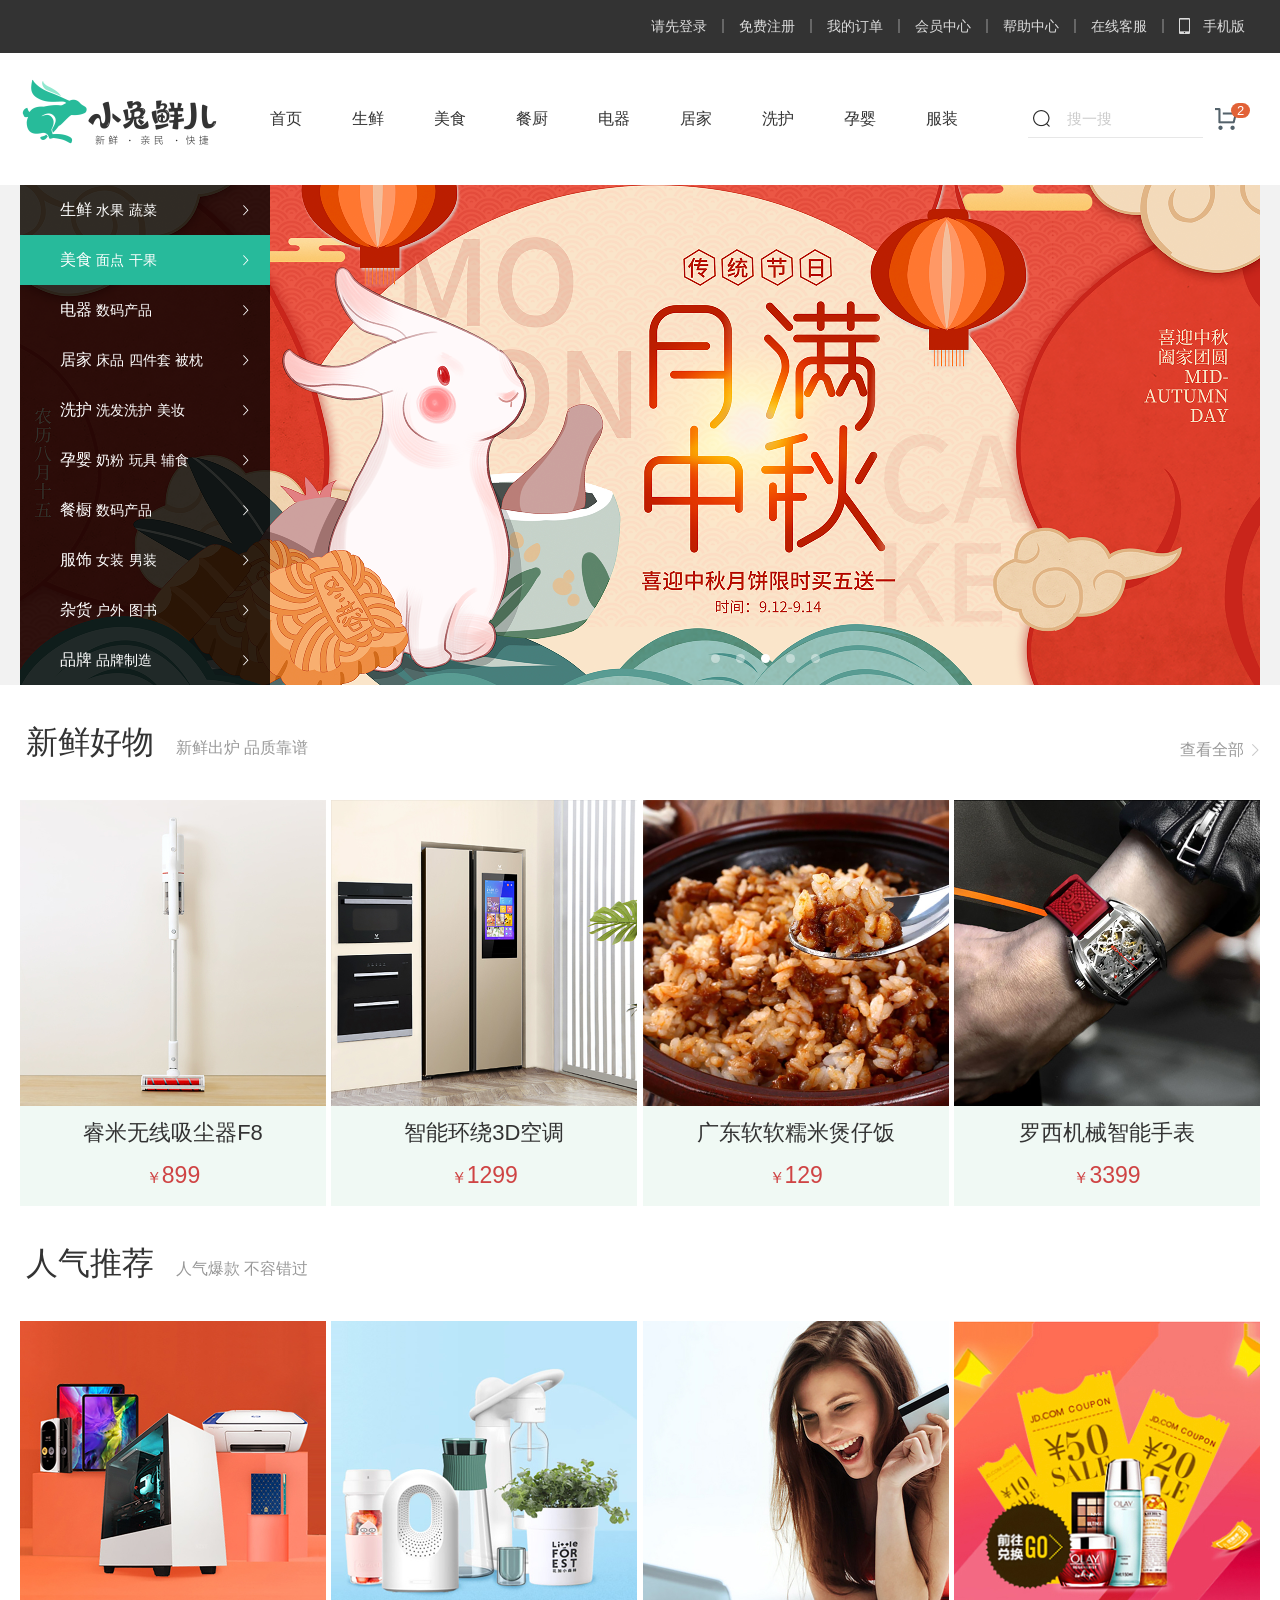
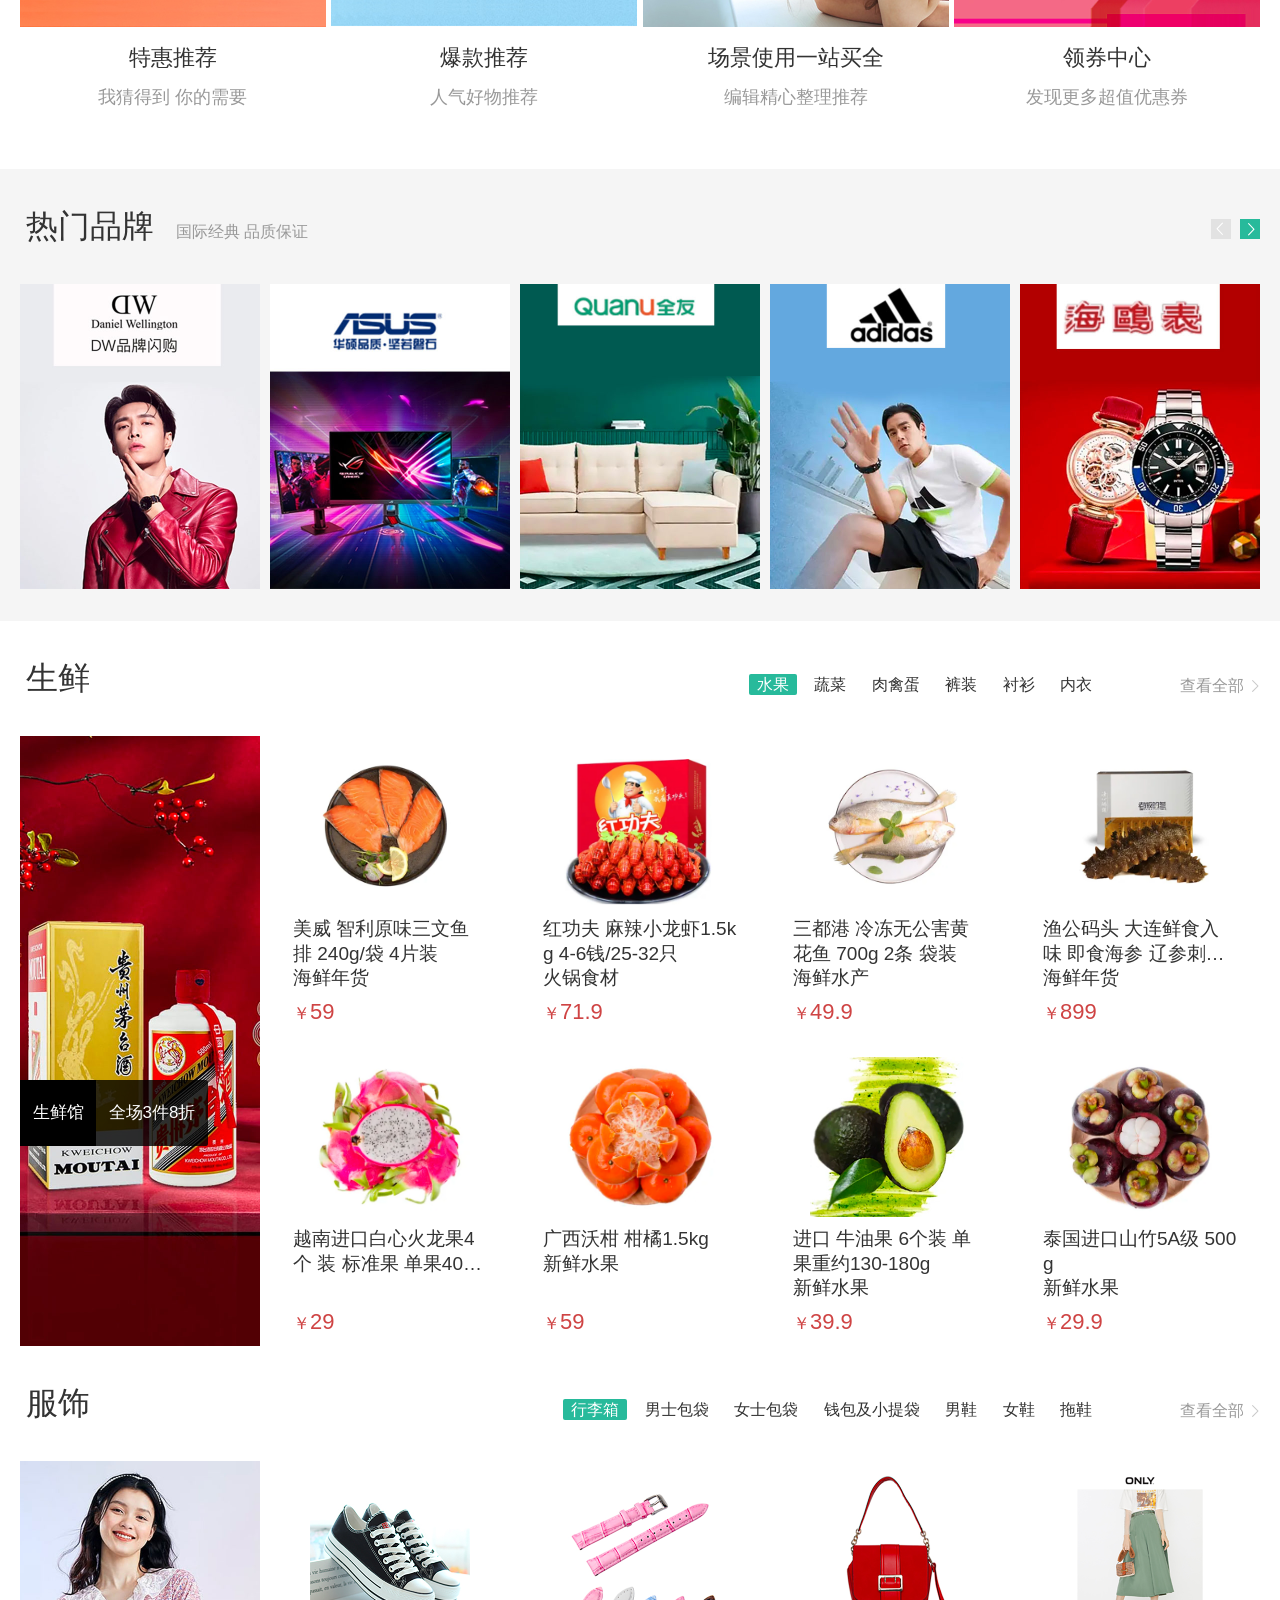
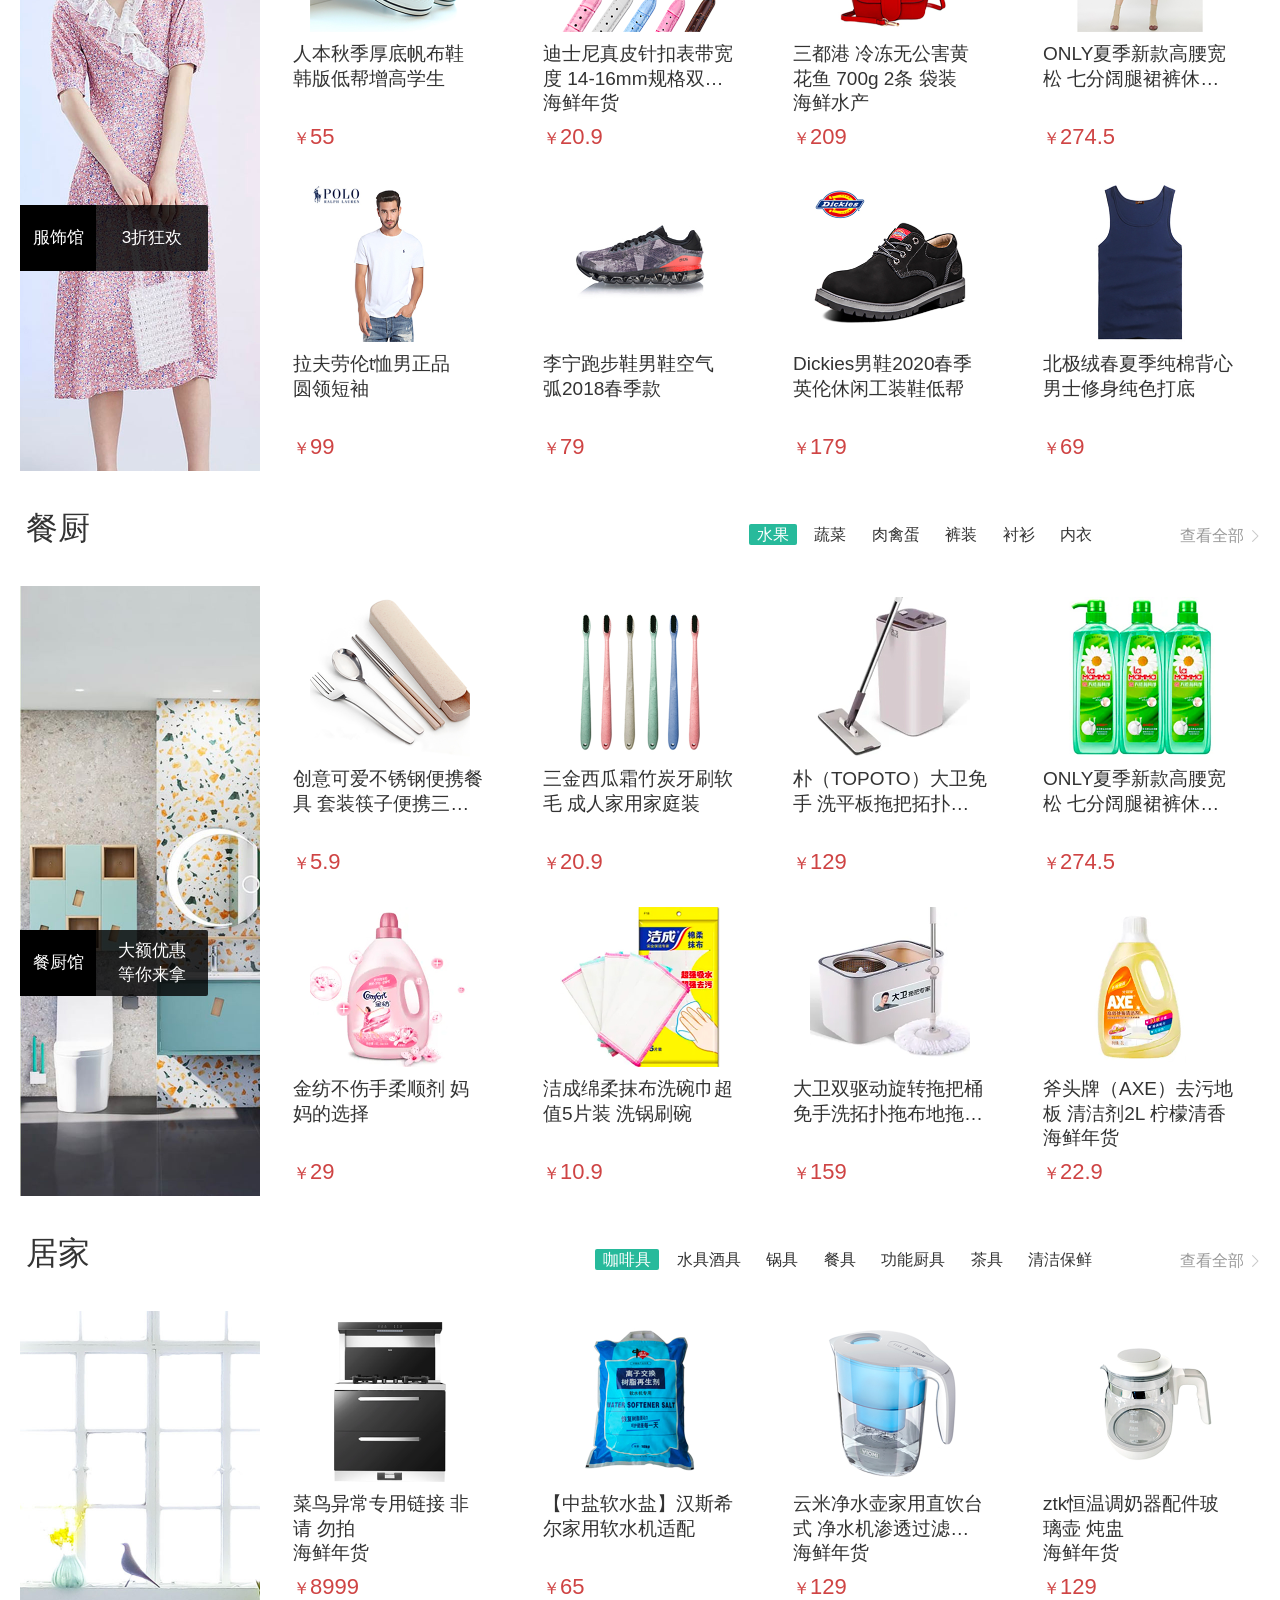
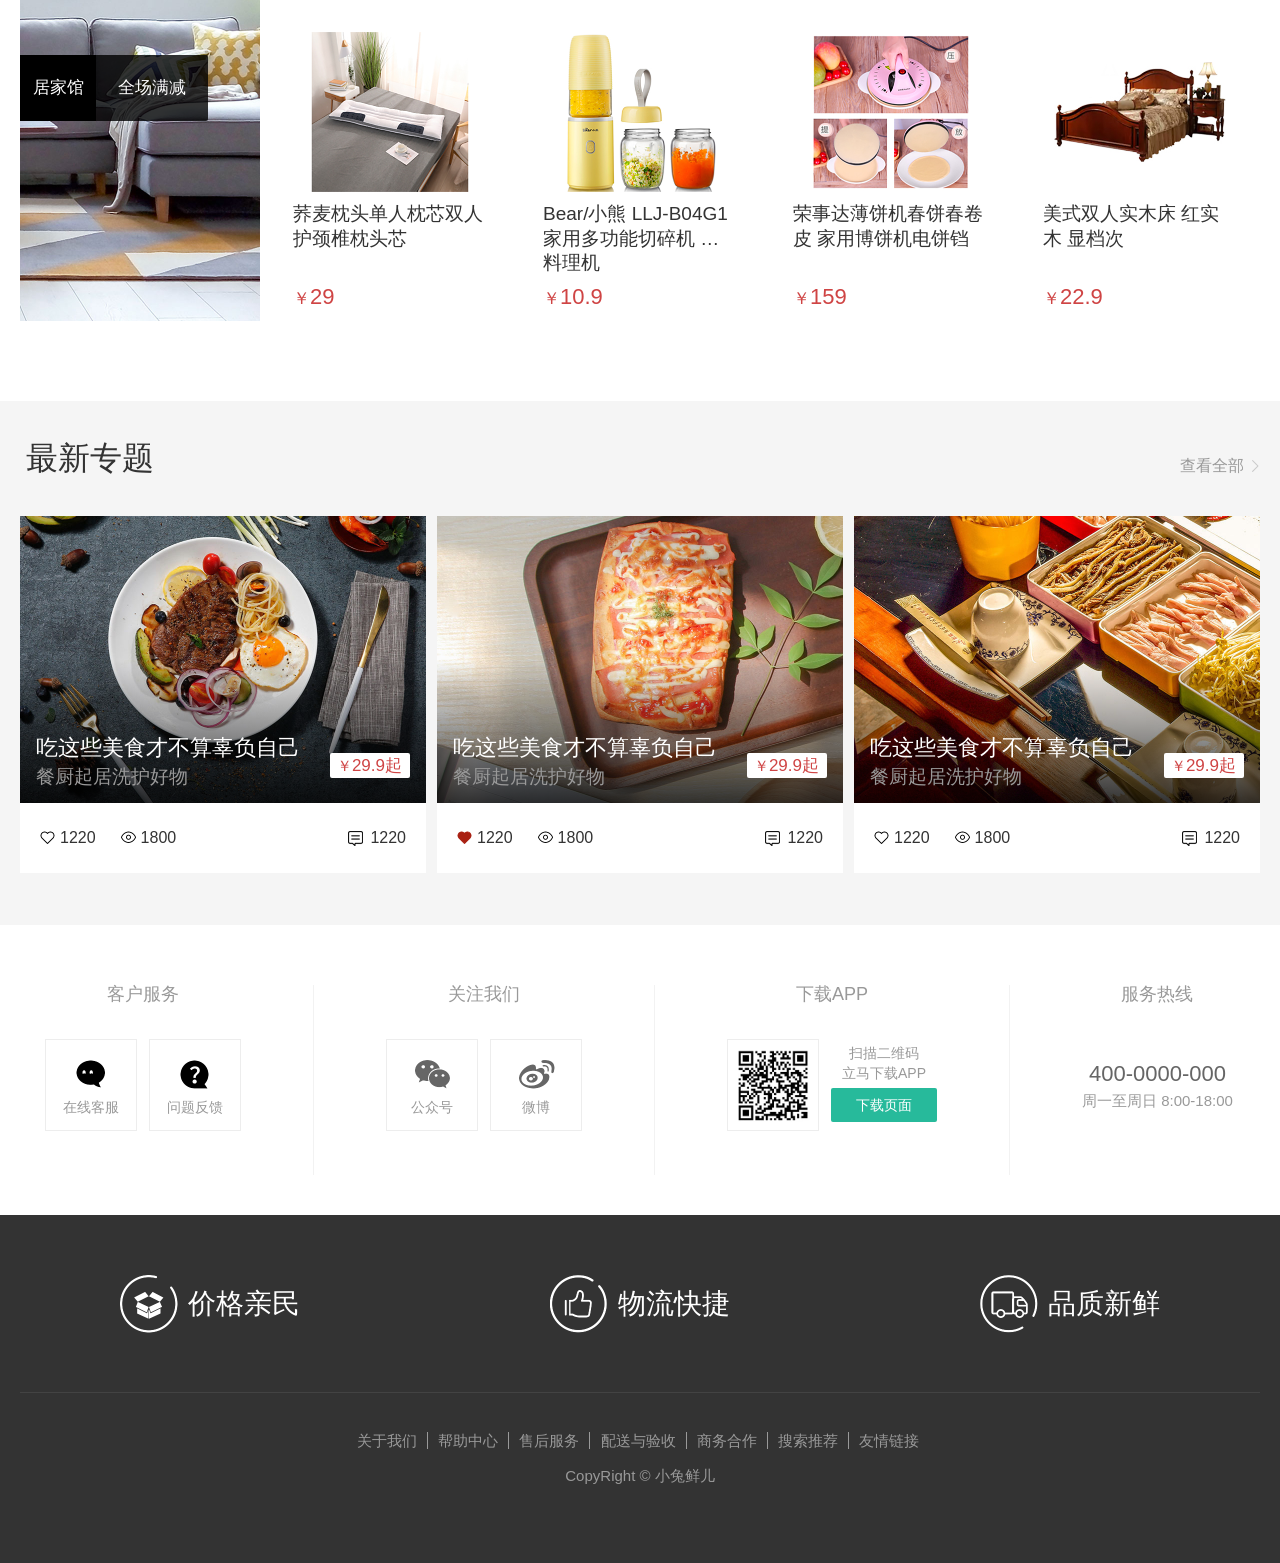
<file: 小兔鲜电商平台/index.html>
<!DOCTYPE html>
<html lang="en">

<head>
  <meta charset="UTF-8">
  <title>小兔鲜儿 - 新鲜 惠民 快捷!</title>
  <meta http-equiv="X-UA-Compatible" content="IE=edge">
  <meta name="renderer" content="webkit">
  <link rel="shortcut icon" href="./favicon.ico">
  <link rel="stylesheet" href="./css/common.css">
  <link rel="stylesheet" href="./css/index.css">
  <link rel="stylesheet" href="https://at.alicdn.com/t/font_2143783_iq6z4ey5vu.css">
  <script>
    // 检测 userAgent（浏览器信息）
    !(function () {
      const userAgent = navigator.userAgent
      // 验证是否为Android或iPhone
      const android = userAgent.match(/(Android);?[\s\/]+([\d.]+)?/)
      const iphone = userAgent.match(/(iPhone\sOS)\s([\d_]+)/)

      // 如果是Android或iPhone，则跳转至移动站点
      if (android || iphone) {
        location.href = 'http://m.itcast.cn'
      }

    })()
  </script>
</head>

<body>
  <!-- 项部导航 -->
  <div class="xtx_topnav">
    <div class="wrapper">
      <!-- 顶部导航 -->
      <ul class="xtx_navs">
        <li>
          <a href="./login.html">请先登录</a>
        </li>
        <li>
          <a href="./register.html">免费注册</a>
        </li>
        <li>
          <a href="./center-order.html">我的订单</a>
        </li>
        <li>
          <a href="./center.html">会员中心</a>
        </li>
        <li>
          <a href="javascript:;">帮助中心</a>
        </li>
        <li>
          <a href="javascript:;">在线客服</a>
        </li>
        <li>
          <a href="javascript:;">
            <i class="mobile sprites"></i>
            手机版
          </a>
        </li>
      </ul>
    </div>
  </div>
  <!-- 头部 -->
  <div class="xtx_header">
    <div class="wrapper">
      <!-- 网站Logo -->
      <h1 class="xtx_logo"><a href="/">小兔鲜儿</a></h1>
      <!-- 主导航 -->
      <div class="xtx_navs">
        <ul class="clearfix">
          <li>
            <a href="./index.html">首页</a>
          </li>
          <li>
            <a href="./category01.html">生鲜</a>
          </li>
          <li>
            <a href="./category01.html">美食</a>
          </li>
          <li>
            <a href="./category01.html">餐厨</a>
          </li>
          <li>
            <a href="./category01.html">电器</a>
          </li>
          <li>
            <a href="./category01.html">居家</a>
          </li>
          <li>
            <a href="./category01.html">洗护</a>
          </li>
          <li>
            <a href="./category01.html">孕婴</a>
          </li>
          <li>
            <a href="./category01.html">服装</a>
          </li>
        </ul>
      </div>
      <!-- 站内搜索 -->
      <div class="xtx_search clearfix">
        <!-- 购物车 -->
        <a href="./cart-none.html" class="xtx_search_cart sprites">
          <i>2</i>
        </a>
        <!-- 搜索框 -->
        <div class="xtx_search_wrapper">
          <input type="text" placeholder="搜一搜" onclick="location.href='./search.html'">
        </div>
      </div>
    </div>
  </div>
  <!-- 分类及焦点图 -->
  <div class="xtx_entry">
    <div class="wrapper">
      <!-- 分类 -->
      <div class="xtx_category">
        <!-- 顶级分类 -->
        <ul class="xtx_category_super">
          <li>
            <a href="javascript:;">
              生鲜
              <small>水果</small>
              <small>蔬菜</small>
            </a>
            <i class="sprites"></i>
          </li>
          <li class="active">
            <a href="javascript:;">
              美食
              <small>面点</small>
              <small>干果</small>
            </a>
            <i class="sprites"></i>
          </li>
          <li>
            <a href="javascript:;">
              电器
              <small>数码产品</small>
            </a>
            <i class="sprites"></i>
          </li>
          <li>
            <a href="javascript:;">
              居家
              <small>床品</small>
              <small>四件套</small>
              <small>被枕</small>
            </a>
            <i class="sprites"></i>
          </li>
          <li>
            <a href="javascript:;">
              洗护
              <small>洗发洗护</small>
              <small>美妆</small>
            </a>
            <i class="sprites"></i>
          </li>
          <li>
            <a href="javascript:;">
              孕婴
              <small>奶粉</small>
              <small>玩具</small>
              <small>辅食</small>
            </a>
            <i class="sprites"></i>
          </li>
          <li>
            <a href="javascript:;">
              餐橱
              <small>数码产品</small>
            </a>
            <i class="sprites"></i>
          </li>
          <li>
            <a href="javascript:;">
              服饰
              <small>女装</small>
              <small>男装</small>
            </a>
            <i class="sprites"></i>
          </li>
          <li>
            <a href="javascript:;">
              杂货
              <small>户外</small>
              <small>图书</small>
            </a>
            <i class="sprites"></i>
          </li>
          <li>
            <a href="javascript:;">
              品牌
              <small>品牌制造</small>
            </a>
            <i class="sprites"></i>
          </li>
        </ul>
        <!-- 子分类 -->
        <div class="xtx_category_subset">

        </div>
      </div>
      <!-- 焦点图 -->
      <div class="xtx_banner">

        <ul>
          <li>
            <a href="javascript:;">
              <img src="./uploads/banner_1.png" alt="">
            </a>
          </li>
        </ul>
        <!-- 切换按钮  -->
        <a href="javascript:;" class="prev sprites"></a>
        <a href="javascript:;" class="next sprites"></a>
        <!-- 指示器 -->
        <div class="indicator">
          <span></span>
          <span></span>
          <span class="active"></span>
          <span></span>
          <span></span>
        </div>

      </div>
    </div>
  </div>
  <!-- 新鲜好物 -->
  <div class="xtx_goods_new xtx_panel">
    <div class="wrapper">
      <!-- 面板头部 -->
      <div class="xtx_panel_header">
        <h3>新鲜好物<small>新鲜出炉 品质靠谱</small></h3>
        <a href="./index-new.html" class="more">
          查看全部<i class="sprites"></i>
        </a>
      </div>
      <!-- 商品列表 -->
      <div class="xtx_panel_goods_1">
        <a href="javascript:;">
          <img src="./uploads/new_goods_1.jpg" alt="">
          <span class="name">睿米无线吸尘器F8</span>
          <span class="price"><small>￥</small>899</span>
        </a>
        <a href="javascript:;">
          <img src="./uploads/new_goods_2.jpg" alt="">
          <span class="name">智能环绕3D空调</span>
          <span class="price"><small>￥</small>1299</span>
        </a>
        <a href="javascript:;">
          <img src="./uploads/new_goods_3.jpg" alt="">
          <span class="name">广东软软糯米煲仔饭</span>
          <span class="price"><small>￥</small>129</span>
        </a>
        <a href="javascript:;">
          <img src="./uploads/new_goods_4.jpg" alt="">
          <span class="name">罗西机械智能手表</span>
          <span class="price"><small>￥</small>3399</span>
        </a>
      </div>
    </div>
  </div>
  <!-- 人气推荐 -->
  <div class="xtx_goods_popular xtx_panel">
    <div class="wrapper">
      <!-- 面板头部 -->
      <div class="xtx_panel_header">
        <h3>人气推荐<small>人气爆款 不容错过</small></h3>
      </div>
      <!-- 商品列表 -->
      <div class="xtx_panel_goods_1">
        <a href="javascript:;">
          <img src="./uploads/popular_1.jpg">
          <span class="title">特惠推荐</span>
          <span class="alt">我猜得到 你的需要</span>
        </a>
        <a href="./index-hot.html">
          <img src="./uploads/popular_2.jpg">
          <span class="title">爆款推荐</span>
          <span class="alt">人气好物推荐</span>
        </a>
        <a href="./index-one.html">
          <img src="./uploads/popular_3.jpg">
          <span class="title">场景使用一站买全</span>
          <span class="alt">编辑精心整理推荐</span>
        </a>
        <a href="javascript:;">
          <img src="./uploads/popular_4.jpg">
          <span class="title">领券中心</span>
          <span class="alt">发现更多超值优惠券</span>
        </a>
      </div>
    </div>
  </div>
  <!-- 热门品牌 -->
  <div class="xtx_goods_brand xtx_panel">
    <div class="wrapper">
      <div class="xtx_panel_header">
        <h3>热门品牌<small>国际经典 品质保证</small></h3>
        <div class="page-bar">
          <a href="javascript:;" class="prev sprites"></a>
          <a href="javascript:;" class="next sprites active"></a>
        </div>
      </div>
      <!-- 商品列表 -->
      <div class="xtx_goods">
        <ul>
          <li>
            <a href="./index-brand.html">
              <img src="./uploads/brand_goods_1.jpg" alt="">
            </a>
            <a href="./brand-list.html">
              <img src="./uploads/brand_goods_2.jpg" alt="">
            </a>
            <a href="javascript:;">
              <img src="./uploads/brand_goods_3.jpg" alt="">
            </a>
            <a href="javascript:;">
              <img src="./uploads/brand_goods_4.jpg" alt="">
            </a>
            <a href="javascript:;">
              <img src="./uploads/brand_goods_5.jpg" alt="">
            </a>
          </li>
        </ul>
      </div>
    </div>
  </div>
  <!-- 分类商品 -->
  <div class="xtx_goods_category xtx_panel">
    <div class="wrapper">
      <!-- 生鲜 -->
      <div class="xtx_panel_header">
        <h3>生鲜</h3>
        <a href="javascript:;" class="more">
          查看全部<i class="sprites"></i>
        </a>
        <div class="tabs-bar">
          <a href="javascript:;" class="active">水果</a>
          <a href="javascript:;">蔬菜</a>
          <a href="javascript:;">肉禽蛋</a>
          <a href="javascript:;">裤装</a>
          <a href="javascript:;">衬衫</a>
          <a href="javascript:;">内衣</a>
        </div>
      </div>
      <!-- 商品列表 -->
      <div class="xtx_panel_goods_2">
        <ul class="clearfix">
          <li>
            <a href="javascript:;">
              <img src="./uploads/fresh_goods_cover.jpg" alt="">
            </a>
            <div class="label">
              <span>生鲜馆</span>
              <span>全场3件8折</span>
            </div>
          </li>
          <li>
            <!-- 商品图片 -->
            <a href="javascript:;">
              <div class="img-box">
                <img src="./uploads/fresh_goods_1.jpg" alt="">
              </div>
            </a>
            <!-- 商品信息 -->
            <div class="meta">
              <p class="name">美威 智利原味三文鱼排 240g/袋 4片装</p>
              <p class="flag">海鲜年货</p>
              <p class="price"><small>￥</small>59</p>
            </div>
            <!-- 其它 -->
            <div class="extra">
              <a href="javascript:;">
                <span>找相似</span>
                <span>发现现多宝贝&gt;</span>
              </a>
            </div>
          </li>
          <li>
            <a href="javascript:;">
              <div class="img-box">
                <img src="./uploads/fresh_goods_2.jpg" alt="">
              </div>
            </a>
            <div class="meta">
              <p class="name">红功夫 麻辣小龙虾1.5kg 4-6钱/25-32只</p>
              <p class="flag">火锅食材</p>
              <p class="price"><small>￥</small>71.9</p>
            </div>
            <!-- 其它 -->
            <div class="extra">
              <a href="javascript:;">
                <span>找相似</span>
                <span>发现现多宝贝&gt;</span>
              </a>
            </div>
          </li>
          <li>
            <a href="javascript:;">
              <div class="img-box">
                <img src="./uploads/fresh_goods_3.jpg" alt="">
              </div>
            </a>
            <div class="meta">
              <p class="name">三都港 冷冻无公害黄花鱼 700g 2条 袋装</p>
              <p class="flag">海鲜水产</p>
              <p class="price"><small>￥</small>49.9</p>
            </div>
            <!-- 其它 -->
            <div class="extra">
              <a href="javascript:;">
                <span>找相似</span>
                <span>发现现多宝贝&gt;</span>
              </a>
            </div>
          </li>
          <li>
            <a href="javascript:;">
              <div class="img-box">
                <img src="./uploads/fresh_goods_4.jpg" alt="">
              </div>
            </a>
            <div class="meta">
              <p class="name">渔公码头 大连鲜食入味 即食海参 辽参刺参 调味海</p>
              <p class="flag">海鲜年货</p>
              <p class="price"><small>￥</small>899</p>
            </div>
            <!-- 其它 -->
            <div class="extra">
              <a href="javascript:;">
                <span>找相似</span>
                <span>发现现多宝贝&gt;</span>
              </a>
            </div>
          </li>
          <li>
            <a href="javascript:;">
              <div class="img-box">
                <img src="./uploads/fresh_goods_5.jpg" alt="">
              </div>
            </a>
            <div class="meta">
              <p class="name">越南进口白心火龙果4个 装 标准果 单果400-550g </p>
              <p class="flag"></p>
              <p class="price"><small>￥</small>29</p>
            </div>
            <!-- 其它 -->
            <div class="extra">
              <a href="javascript:;">
                <span>找相似</span>
                <span>发现现多宝贝&gt;</span>
              </a>
            </div>
          </li>
          <li>
            <a href="javascript:;">
              <div class="img-box">
                <img src="./uploads/fresh_goods_6.jpg" alt="">
              </div>
            </a>
            <div class="meta">
              <p class="name">广西沃柑 柑橘1.5kg</p>
              <p class="flag">新鲜水果</p>
              <p class="price"><small>￥</small>59</p>
            </div>
            <!-- 其它 -->
            <div class="extra">
              <a href="javascript:;">
                <span>找相似</span>
                <span>发现现多宝贝&gt;</span>
              </a>
            </div>
          </li>
          <li>
            <a href="javascript:;">
              <div class="img-box">
                <img src="./uploads/fresh_goods_7.jpg" alt="">
              </div>
            </a>
            <div class="meta">
              <p class="name">进口 牛油果 6个装 单果重约130-180g</p>
              <p class="flag">新鲜水果</p>
              <p class="price"><small>￥</small>39.9</p>
            </div>
            <!-- 其它 -->
            <div class="extra">
              <a href="javascript:;">
                <span>找相似</span>
                <span>发现现多宝贝&gt;</span>
              </a>
            </div>
          </li>
          <li>
            <a href="javascript:;">
              <div class="img-box">
                <img src="./uploads/fresh_goods_8.jpg" alt="">
              </div>
            </a>
            <div class="meta">
              <p class="name">泰国进口山竹5A级 500g </p>
              <p class="flag">新鲜水果</p>
              <p class="price"><small>￥</small>29.9</p>
            </div>
            <!-- 其它 -->
            <div class="extra">
              <a href="javascript:;">
                <span>找相似</span>
                <span>发现现多宝贝&gt;</span>
              </a>
            </div>
          </li>
        </ul>
      </div>

      <!-- 服饰 -->
      <div class="xtx_panel_header">
        <h3>服饰</h3>
        <a href="javascript:;" class="more">
          查看全部<i class="sprites"></i>
        </a>
        <div class="tabs-bar">
          <a href="javascript:;" class="active">行李箱</a>
          <a href="javascript:;">男士包袋</a>
          <a href="javascript:;">女士包袋</a>
          <a href="javascript:;">钱包及小提袋</a>
          <a href="javascript:;">男鞋</a>
          <a href="javascript:;">女鞋</a>
          <a href="javascript:;">拖鞋</a>
        </div>
      </div>
      <!-- 商品列表 -->
      <div class="xtx_panel_goods_2">
        <ul class="clearfix">
          <li>
            <a href="javascript:;">
              <img src="./uploads/clothes_goods_cover.jpg" alt="">
            </a>
            <div class="label">
              <span>服饰馆</span>
              <span>3折狂欢</span>
            </div>
          </li>
          <li>
            <!-- 商品图片 -->
            <a href="javascript:;">
              <div class="img-box">
                <img src="./uploads/clothes_goods_1.jpg" alt="">
              </div>
            </a>
            <!-- 商品信息 -->
            <div class="meta">
              <p class="name">人本秋季厚底帆布鞋 韩版低帮增高学生</p>
              <p class="flag"></p>
              <p class="price"><small>￥</small>55</p>
            </div>
            <!-- 其它 -->
            <div class="extra">
              <a href="javascript:;">
                <span>找相似</span>
                <span>发现现多宝贝&gt;</span>
              </a>
            </div>
          </li>
          <li>
            <a href="javascript:;">
              <div class="img-box">
                <img src="./uploads/clothes_goods_2.jpg" alt="">
              </div>
            </a>
            <div class="meta">
              <p class="name">迪士尼真皮针扣表带宽度 14-16mm规格双色压纹 女表带</p>
              <p class="flag">海鲜年货</p>
              <p class="price"><small>￥</small>20.9</p>
            </div>
            <!-- 其它 -->
            <div class="extra">
              <a href="javascript:;">
                <span>找相似</span>
                <span>发现现多宝贝&gt;</span>
              </a>
            </div>
          </li>
          <li>
            <a href="javascript:;">
              <div class="img-box">
                <img src="./uploads/clothes_goods_3.jpg" alt="">
              </div>
            </a>
            <div class="meta">
              <p class="name">三都港 冷冻无公害黄花鱼 700g 2条 袋装</p>
              <p class="flag">海鲜水产</p>
              <p class="price"><small>￥</small>209</p>
            </div>
            <!-- 其它 -->
            <div class="extra">
              <a href="javascript:;">
                <span>找相似</span>
                <span>发现现多宝贝&gt;</span>
              </a>
            </div>
          </li>
          <li>
            <a href="javascript:;">
              <div class="img-box">
                <img src="./uploads/clothes_goods_4.jpg" alt="">
              </div>
            </a>
            <div class="meta">
              <p class="name">ONLY夏季新款高腰宽松 七分阔腿裙裤休闲裤</p>
              <p class="flag"></p>
              <p class="price"><small>￥</small>274.5</p>
            </div>
            <!-- 其它 -->
            <div class="extra">
              <a href="javascript:;">
                <span>找相似</span>
                <span>发现现多宝贝&gt;</span>
              </a>
            </div>
          </li>
          <li>
            <a href="javascript:;">
              <div class="img-box">
                <img src="./uploads/clothes_goods_5.jpg" alt="">
              </div>
            </a>
            <div class="meta">
              <p class="name">拉夫劳伦t恤男正品 </p>
              <p class="flag">圆领短袖</p>
              <p class="price"><small>￥</small>99</p>
            </div>
            <!-- 其它 -->
            <div class="extra">
              <a href="javascript:;">
                <span>找相似</span>
                <span>发现现多宝贝&gt;</span>
              </a>
            </div>
          </li>
          <li>
            <a href="javascript:;">
              <div class="img-box">
                <img src="./uploads/clothes_goods_6.jpg" alt="">
              </div>
            </a>
            <div class="meta">
              <p class="name">李宁跑步鞋男鞋空气 弧2018春季款</p>
              <p class="flag"></p>
              <p class="price"><small>￥</small>79</p>
            </div>
            <!-- 其它 -->
            <div class="extra">
              <a href="javascript:;">
                <span>找相似</span>
                <span>发现现多宝贝&gt;</span>
              </a>
            </div>
          </li>
          <li>
            <a href="javascript:;">
              <div class="img-box">
                <img src="./uploads/clothes_goods_7.jpg" alt="">
              </div>
            </a>
            <div class="meta">
              <p class="name">Dickies男鞋2020春季 英伦休闲工装鞋低帮</p>
              <p class="flag"></p>
              <p class="price"><small>￥</small>179</p>
            </div>
            <!-- 其它 -->
            <div class="extra">
              <a href="javascript:;">
                <span>找相似</span>
                <span>发现现多宝贝&gt;</span>
              </a>
            </div>
          </li>
          <li>
            <a href="javascript:;">
              <div class="img-box">
                <img src="./uploads/clothes_goods_8.jpg" alt="">
              </div>
            </a>
            <div class="meta">
              <p class="name">北极绒春夏季纯棉背心 男士修身纯色打底</p>
              <p class="flag"></p>
              <p class="price"><small>￥</small>69</p>
            </div>
            <!-- 其它 -->
            <div class="extra">
              <a href="javascript:;">
                <span>找相似</span>
                <span>发现现多宝贝&gt;</span>
              </a>
            </div>
          </li>
        </ul>
      </div>

      <!-- 餐厨 -->
      <div class="xtx_panel_header">
        <h3>餐厨</h3>
        <a href="javascript:;" class="more">
          查看全部<i class="sprites"></i>
        </a>
        <div class="tabs-bar">
          <a href="javascript:;" class="active">水果</a>
          <a href="javascript:;">蔬菜</a>
          <a href="javascript:;">肉禽蛋</a>
          <a href="javascript:;">裤装</a>
          <a href="javascript:;">衬衫</a>
          <a href="javascript:;">内衣</a>
        </div>
      </div>
      <!-- 商品列表 -->
      <div class="xtx_panel_goods_2">
        <ul class="clearfix">
          <li>
            <a href="javascript:;">
              <img src="./uploads/kitchen_goods_cover.jpg" alt="">
            </a>
            <div class="label">
              <span>餐厨馆</span>
              <span>大额优惠<br>等你来拿</span>
            </div>
          </li>
          <li>
            <!-- 商品图片 -->
            <a href="javascript:;">
              <div class="img-box">
                <img src="./uploads/kitchen_goods_1.jpg" alt="">
              </div>
            </a>
            <!-- 商品信息 -->
            <div class="meta">
              <p class="name">创意可爱不锈钢便携餐具 套装筷子便携三件套</p>
              <p class="flag"></p>
              <p class="price"><small>￥</small>5.9</p>
            </div>
            <!-- 其它 -->
            <div class="extra">
              <a href="javascript:;">
                <span>找相似</span>
                <span>发现现多宝贝&gt;</span>
              </a>
            </div>
          </li>
          <li>
            <a href="javascript:;">
              <div class="img-box">
                <img src="./uploads/kitchen_goods_2.jpg" alt="">
              </div>
            </a>
            <div class="meta">
              <p class="name">三金西瓜霜竹炭牙刷软毛 成人家用家庭装</p>
              <p class="flag"></p>
              <p class="price"><small>￥</small>20.9</p>
            </div>
            <!-- 其它 -->
            <div class="extra">
              <a href="javascript:;">
                <span>找相似</span>
                <span>发现现多宝贝&gt;</span>
              </a>
            </div>
          </li>
          <li>
            <a href="javascript:;">
              <div class="img-box">
                <img src="./uploads/kitchen_goods_3.jpg" alt="">
              </div>
            </a>
            <div class="meta">
              <p class="name">朴（TOPOTO）大卫免手 洗平板拖把拓扑懒人木地 板刮刮乐桶拖布</p>
              <p class="flag"></p>
              <p class="price"><small>￥</small>129</p>
            </div>
            <!-- 其它 -->
            <div class="extra">
              <a href="javascript:;">
                <span>找相似</span>
                <span>发现现多宝贝&gt;</span>
              </a>
            </div>
          </li>
          <li>
            <a href="javascript:;">
              <div class="img-box">
                <img src="./uploads/kitchen_goods_4.jpg" alt="">
              </div>
            </a>
            <div class="meta">
              <p class="name">ONLY夏季新款高腰宽松 七分阔腿裙裤休闲裤</p>
              <p class="flag"></p>
              <p class="price"><small>￥</small>274.5</p>
            </div>
            <!-- 其它 -->
            <div class="extra">
              <a href="javascript:;">
                <span>找相似</span>
                <span>发现现多宝贝&gt;</span>
              </a>
            </div>
          </li>
          <li>
            <a href="javascript:;">
              <div class="img-box">
                <img src="./uploads/kitchen_goods_5.jpg" alt="">
              </div>
            </a>
            <div class="meta">
              <p class="name">金纺不伤手柔顺剂 妈妈的选择</p>
              <p class="flag"></p>
              <p class="price"><small>￥</small>29</p>
            </div>
            <!-- 其它 -->
            <div class="extra">
              <a href="javascript:;">
                <span>找相似</span>
                <span>发现现多宝贝&gt;</span>
              </a>
            </div>
          </li>
          <li>
            <a href="javascript:;">
              <div class="img-box">
                <img src="./uploads/kitchen_goods_6.jpg" alt="">
              </div>
            </a>
            <div class="meta">
              <p class="name">洁成绵柔抹布洗碗巾超 值5片装 洗锅刷碗</p>
              <p class="flag"></p>
              <p class="price"><small>￥</small>10.9</p>
            </div>
            <!-- 其它 -->
            <div class="extra">
              <a href="javascript:;">
                <span>找相似</span>
                <span>发现现多宝贝&gt;</span>
              </a>
            </div>
          </li>
          <li>
            <a href="javascript:;">
              <div class="img-box">
                <img src="./uploads/kitchen_goods_7.jpg" alt="">
              </div>
            </a>
            <div class="meta">
              <p class="name">大卫双驱动旋转拖把桶 免手洗拓扑拖布地拖墩布 </p>
              <p class="flag"></p>
              <p class="price"><small>￥</small>159</p>
            </div>
            <!-- 其它 -->
            <div class="extra">
              <a href="javascript:;">
                <span>找相似</span>
                <span>发现现多宝贝&gt;</span>
              </a>
            </div>
          </li>
          <li>
            <a href="javascript:;">
              <div class="img-box">
                <img src="./uploads/kitchen_goods_8.jpg" alt="">
              </div>
            </a>
            <div class="meta">
              <p class="name">斧头牌（AXE）去污地板 清洁剂2L 柠檬清香 </p>
              <p class="flag">海鲜年货</p>
              <p class="price"><small>￥</small>22.9</p>
            </div>
            <!-- 其它 -->
            <div class="extra">
              <a href="javascript:;">
                <span>找相似</span>
                <span>发现现多宝贝&gt;</span>
              </a>
            </div>
          </li>
        </ul>
      </div>

      <!-- 居家 -->
      <div class="xtx_panel_header">
        <h3>居家</h3>
        <a href="javascript:;" class="more">
          查看全部<i class="sprites"></i>
        </a>
        <div class="tabs-bar">
          <a href="javascript:;" class="active">咖啡具</a>
          <a href="javascript:;">水具酒具</a>
          <a href="javascript:;">锅具</a>
          <a href="javascript:;">餐具</a>
          <a href="javascript:;">功能厨具</a>
          <a href="javascript:;">茶具</a>
          <a href="javascript:;">清洁保鲜</a>
        </div>
      </div>
      <!-- 商品列表 -->
      <div class="xtx_panel_goods_2">
        <ul class="clearfix">
          <li>
            <a href="javascript:;">
              <img src="./uploads/home_goods_cover.jpg" alt="">
            </a>
            <div class="label">
              <span>居家馆</span>
              <span>全场满减</span>
            </div>
          </li>
          <li>
            <!-- 商品图片 -->
            <a href="javascript:;">
              <div class="img-box">
                <img src="./uploads/home_goods_1.jpg" alt="">
              </div>
            </a>
            <!-- 商品信息 -->
            <div class="meta">
              <p class="name">菜鸟异常专用链接 非请 勿拍</p>
              <p class="flag">海鲜年货</p>
              <p class="price"><small>￥</small>8999</p>
            </div>
            <!-- 其它 -->
            <div class="extra">
              <a href="javascript:;">
                <span>找相似</span>
                <span>发现现多宝贝&gt;</span>
              </a>
            </div>
          </li>
          <li>
            <a href="javascript:;">
              <div class="img-box">
                <img src="./uploads/home_goods_2.jpg" alt="">
              </div>
            </a>
            <div class="meta">
              <p class="name">【中盐软水盐】汉斯希 尔家用软水机适配</p>
              <p class="flag"></p>
              <p class="price"><small>￥</small>65</p>
            </div>
            <!-- 其它 -->
            <div class="extra">
              <a href="javascript:;">
                <span>找相似</span>
                <span>发现现多宝贝&gt;</span>
              </a>
            </div>
          </li>
          <li>
            <a href="javascript:;">
              <div class="img-box">
                <img src="./uploads/home_goods_3.jpg" alt="">
              </div>
            </a>
            <div class="meta">
              <p class="name">云米净水壶家用直饮台式 净水机渗透过滤自来水</p>
              <p class="flag">海鲜年货</p>
              <p class="price"><small>￥</small>129</p>
            </div>
            <!-- 其它 -->
            <div class="extra">
              <a href="javascript:;">
                <span>找相似</span>
                <span>发现现多宝贝&gt;</span>
              </a>
            </div>
          </li>
          <li>
            <a href="javascript:;">
              <div class="img-box">
                <img src="./uploads/home_goods_4.jpg" alt="">
              </div>
            </a>
            <div class="meta">
              <p class="name">ztk恒温调奶器配件玻璃壶 炖盅</p>
              <p class="flag">海鲜年货</p>
              <p class="price"><small>￥</small>129</p>
            </div>
            <!-- 其它 -->
            <div class="extra">
              <a href="javascript:;">
                <span>找相似</span>
                <span>发现现多宝贝&gt;</span>
              </a>
            </div>
          </li>
          <li>
            <a href="javascript:;">
              <div class="img-box">
                <img src="./uploads/home_goods_5.jpg" alt="">
              </div>
            </a>
            <div class="meta">
              <p class="name">荞麦枕头单人枕芯双人 护颈椎枕头芯</p>
              <p class="flag"></p>
              <p class="price"><small>￥</small>29</p>
            </div>
            <!-- 其它 -->
            <div class="extra">
              <a href="javascript:;">
                <span>找相似</span>
                <span>发现现多宝贝&gt;</span>
              </a>
            </div>
          </li>
          <li>
            <a href="javascript:;">
              <div class="img-box">
                <img src="./uploads/home_goods_6.jpg" alt="">
              </div>
            </a>
            <div class="meta">
              <p class="name">Bear/小熊 LLJ-B04G1 家用多功能切碎机 电动</p>
              <p class="flag">料理机</p>
              <p class="price"><small>￥</small>10.9</p>
            </div>
            <!-- 其它 -->
            <div class="extra">
              <a href="javascript:;">
                <span>找相似</span>
                <span>发现现多宝贝&gt;</span>
              </a>
            </div>
          </li>
          <li>
            <a href="javascript:;">
              <div class="img-box">
                <img src="./uploads/home_goods_7.jpg" alt="">
              </div>
            </a>
            <div class="meta">
              <p class="name">荣事达薄饼机春饼春卷皮 家用博饼机电饼铛 </p>
              <p class="flag"></p>
              <p class="price"><small>￥</small>159</p>
            </div>
            <!-- 其它 -->
            <div class="extra">
              <a href="javascript:;">
                <span>找相似</span>
                <span>发现现多宝贝&gt;</span>
              </a>
            </div>
          </li>
          <li>
            <a href="javascript:;">
              <div class="img-box">
                <img src="./uploads/home_goods_8.jpg" alt="">
              </div>
            </a>
            <div class="meta">
              <p class="name">美式双人实木床 红实木 显档次</p>
              <p class="flag"></p>
              <p class="price"><small>￥</small>22.9</p>
            </div>
            <!-- 其它 -->
            <div class="extra">
              <a href="javascript:;">
                <span>找相似</span>
                <span>发现现多宝贝&gt;</span>
              </a>
            </div>
          </li>
        </ul>
      </div>
    </div>
  </div>
  <!-- 最新主题 -->
  <div class="xtx_goods_topic xtx_panel">
    <div class="wrapper">
      <div class="xtx_panel_header">
        <h3>最新专题</h3>
        <a href="javascript:;" class="more">
          查看全部<i class="sprites"></i>
        </a>
      </div>
      <div class="xtx_topic">
        <ul class="clearfix">
          <li>
            <a href="javascript:;">
              <img src="./uploads/topic_goods_1.jpg" alt="">
              <div class="meta">
                <p class="title">
                  吃这些美食才不算辜负自己
                  <small>餐厨起居洗护好物</small>
                </p>
                <span class="price"><small>￥</small>29.9起</span>
              </div>
            </a>
            <div class="social">
              <span class="like">
                <i class="sprites"></i>1220
              </span>
              <span class="view">
                <i class="sprites"></i>1800
              </span>

              <span class="reply">
                <i class="sprites"></i>1220
              </span>
            </div>
          </li>
          <li>
            <a href="javascript:;">
              <img src="./uploads/topic_goods_2.jpg" alt="">
              <div class="meta">
                <p class="title">
                  吃这些美食才不算辜负自己
                  <small>餐厨起居洗护好物</small>
                </p>
                <span class="price"><small>￥</small>29.9起</span>
              </div>
            </a>
            <div class="social">
              <span class="liked">
                <i class="sprites"></i>1220
              </span>
              <span class="view">
                <i class="sprites"></i>1800
              </span>

              <span class="reply">
                <i class="sprites"></i>1220
              </span>
            </div>
          </li>
          <li>
            <a href="javascript:;">
              <img src="./uploads/topic_goods_3.jpg" alt="">
              <div class="meta">
                <p class="title">
                  吃这些美食才不算辜负自己
                  <small>餐厨起居洗护好物</small>
                </p>
                <span class="price"><small>￥</small>29.9起</span>
              </div>
            </a>
            <div class="social">
              <span class="like">
                <i class="sprites"></i>1220
              </span>
              <span class="view">
                <i class="sprites"></i>1800
              </span>

              <span class="reply">
                <i class="sprites"></i>1220
              </span>
            </div>
          </li>
        </ul>
      </div>
    </div>
  </div>
  <!-- 公共底部 -->
  <div class="xtx_footer clearfix">
    <div class="wrapper">
      <!-- 联系我们 -->
      <div class="contact clearfix">
        <dl>
          <dt>客户服务</dt>
          <dd class="chat">在线客服</dd>
          <dd class="feedback">问题反馈</dd>
        </dl>
        <dl>
          <dt>关注我们</dt>
          <dd class="weixin">公众号</dd>
          <dd class="weibo">微博</dd>
        </dl>
        <dl>
          <dt>下载APP</dt>
          <dd class="qrcode">
            <img src="./uploads/qrcode.jpg">
          </dd>
          <dd class="download">
            <span>扫描二维码</span>
            <span>立马下载APP</span>
            <a href="javascript:;">下载页面</a>
          </dd>
        </dl>
        <dl>
          <dt>服务热线</dt>
          <dd class="hotline">
            400-0000-000
            <small>周一至周日 8:00-18:00</small>
          </dd>
        </dl>
      </div>
    </div>
    <!-- 其它 -->
    <div class="extra">
      <div class="wrapper">
        <!-- 口号 -->
        <div class="slogan">
          <a href="javascript:;" class="price">价格亲民</a>
          <a href="javascript:;" class="express">物流快捷</a>
          <a href="javascript:;" class="quality">品质新鲜</a>
        </div>
        <!-- 版权信息 -->
        <div class="copyright">
          <p>
            <a href="javascript:;">关于我们</a>
            <a href="javascript:;">帮助中心</a>
            <a href="javascript:;">售后服务</a>
            <a href="javascript:;">配送与验收</a>
            <a href="javascript:;">商务合作</a>
            <a href="javascript:;">搜索推荐</a>
            <a href="javascript:;">友情链接</a>
          </p>
          <p>CopyRight &copy; 小兔鲜儿</p>
        </div>
      </div>
    </div>
  </div>

  <script>
    const user = localStorage.getItem('nowUser') || ''
    const a = document.querySelectorAll('.xtx_navs li a')
    let flag = false
    render()
    a[1].addEventListener('click',function(e){
      if(flag){
        e.preventDefault()
        localStorage.removeItem('nowUser')
        location.reload()
      }
    })

    function render(){
      if(user===''){
        return
      }
      a[0].innerHTML = `${user}`
      a[0].style.color = 'skyblue'
      a[1].innerText='退出登录'
      flag = true
    }



  </script>
</body>

</html>
</file>
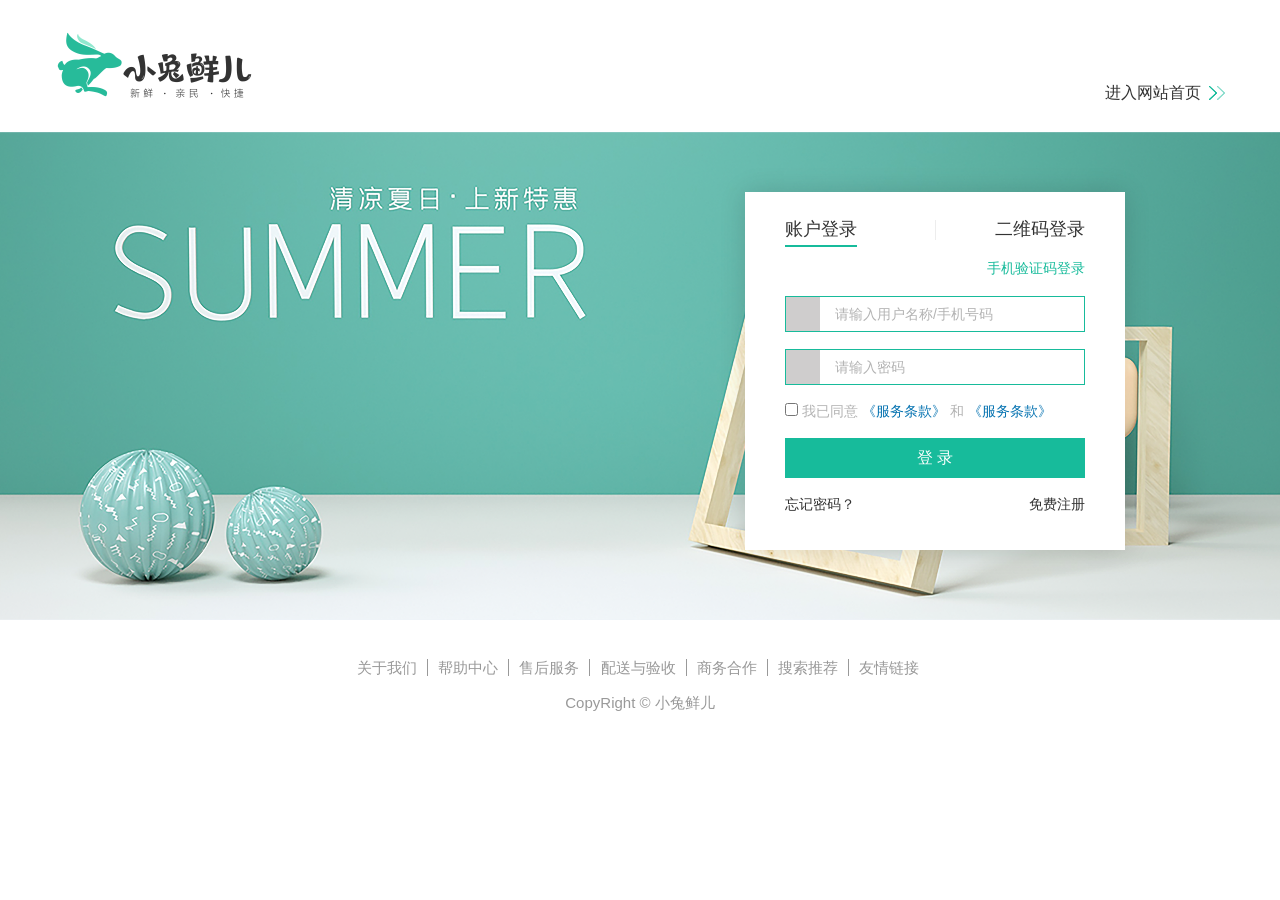
<file: 小兔鲜电商平台/login.html>
<!DOCTYPE html>
<html lang="en">

<head>
  <meta charset="UTF-8">
  <title>小兔鲜儿 - 新鲜 惠民 快捷!</title>
  <meta http-equiv="X-UA-Compatible" content="IE=edge">
  <meta name="renderer" content="webkit">
  <link rel="shortcut icon" href="../favicon.ico">
  <link rel="stylesheet" href="./css/common.css">
  <link rel="stylesheet" href="./css/login.css">
  <link rel="stylesheet" href="https://at.alicdn.com/t/font_2143783_iq6z4ey5vu.css">
</head>

<body>
  <!-- 登录头部 -->
  <div class="xtx-login-header">
    <h1 class="logo"></h1>
    <a class="home" href="./index.html">进入网站首页</a>
  </div>
  <!-- 登录内容 -->
  <div class="xtx-login-main">
    <div class="wrapper">
      <form action="">
        <div class="box">
          <div class="tab-nav">
            <a href="javascript:;" class="active" data-id="0">账户登录</a>
            <a href="javascript:;" data-id="1">二维码登录</a>
          </div>
          <div class="tab-pane">
            <div class="link">
              <a href="javascript:;">手机验证码登录</a>
            </div>
            <div class="input">
              <span class="iconfont icon-zhanghao"></span>
              <input required type="text" placeholder="请输入用户名称/手机号码" name="username">
            </div>
            <div class="input">
              <span class="iconfont icon-suo"></span>
              <input required type="password" placeholder="请输入密码" name="password">
            </div>
            <div class="agree">
              <label for="my-checkbox">
                <input type="checkbox" value="1" id="my-checkbox" class="remember" name="agree">
                <span class="iconfont icon-xuanze"></span>
              </label>
              我已同意 <a href="javascript:;">《服务条款》</a href="javascript:;"> 和 <a>《服务条款》</a>
            </div>
            <div class="button clearfix">
              <button type="submit" class="dl">登 录</button>
              <!-- <a class="dl" href="./index.html">登 录</a> -->
              <a class="fl" href="./forget.html">忘记密码？</a>
              <a class="fr" href="./register.html">免费注册</a>
            </div>
          </div>
          <div class="tab-pane" style="display: none;">
            <img class="code" src="./images/code.png" alt="">
          </div>
        </div>
      </form>
    </div>
  </div>
  <!-- 登录底部 -->
  <div class="xtx-login-footer">
    <!-- 版权信息 -->
    <div class="copyright">
      <p>
        <a href="javascript:;">关于我们</a>
        <a href="javascript:;">帮助中心</a>
        <a href="javascript:;">售后服务</a>
        <a href="javascript:;">配送与验收</a>
        <a href="javascript:;">商务合作</a>
        <a href="javascript:;">搜索推荐</a>
        <a href="javascript:;">友情链接</a>
      </p>
      <p>CopyRight &copy; 小兔鲜儿</p>
    </div>
  </div>
  <script>
    const users = JSON.parse(localStorage.getItem('users')) || []
    const uname = document.querySelector('[name="username"]')
    const password = document.querySelector('[name="password"]')
    const form = document.querySelector('form')
    const agree = document.querySelector('[name="agree"]')
    const button = document.querySelector('.dl')
    const tab = document.querySelectorAll('.tab-pane')
    const tabNav = document.querySelector('.tab-nav')
    let i=0
    let flag = false

    form.addEventListener('submit',function(e){
      e.preventDefault()
      for(i=0;i<users.length;i++){
        if(users[i].uname===uname.value){
          flag=true
          break
        }
      }
      if(!flag){
        alert('当前用户不存在')
        this.reset()
        button.style.backgroundColor = '#B3B3B3'
        return
      }
      if(users[i].password !== password.value){
        alert("密码错误")
        this.reset()
        button.style.backgroundColor = '#B3B3B3'
        return
      }
      localStorage.setItem('nowUser',uname.value)
      location.href='./index.html'
    })

    agree.addEventListener('click',function(e){
      if(agree.checked && uname.value!=='' && password.value!==''){
        button.style.backgroundColor = 'blue'
      }else{
        button.style.backgroundColor = '#B3B3B3'
      }
    })

    tabNav.addEventListener('click',function(e){
      if(e.target.tagName==='A'){
        const n = +(e.target.dataset.id)
        document.querySelector('.tab-nav .active').classList.remove('active')
        e.target.classList.add('active')
        tab[n].style.display = 'block'
        tab[1-n].style.display = 'none'
      }
    })
  </script>
</body>

</html>
</file>
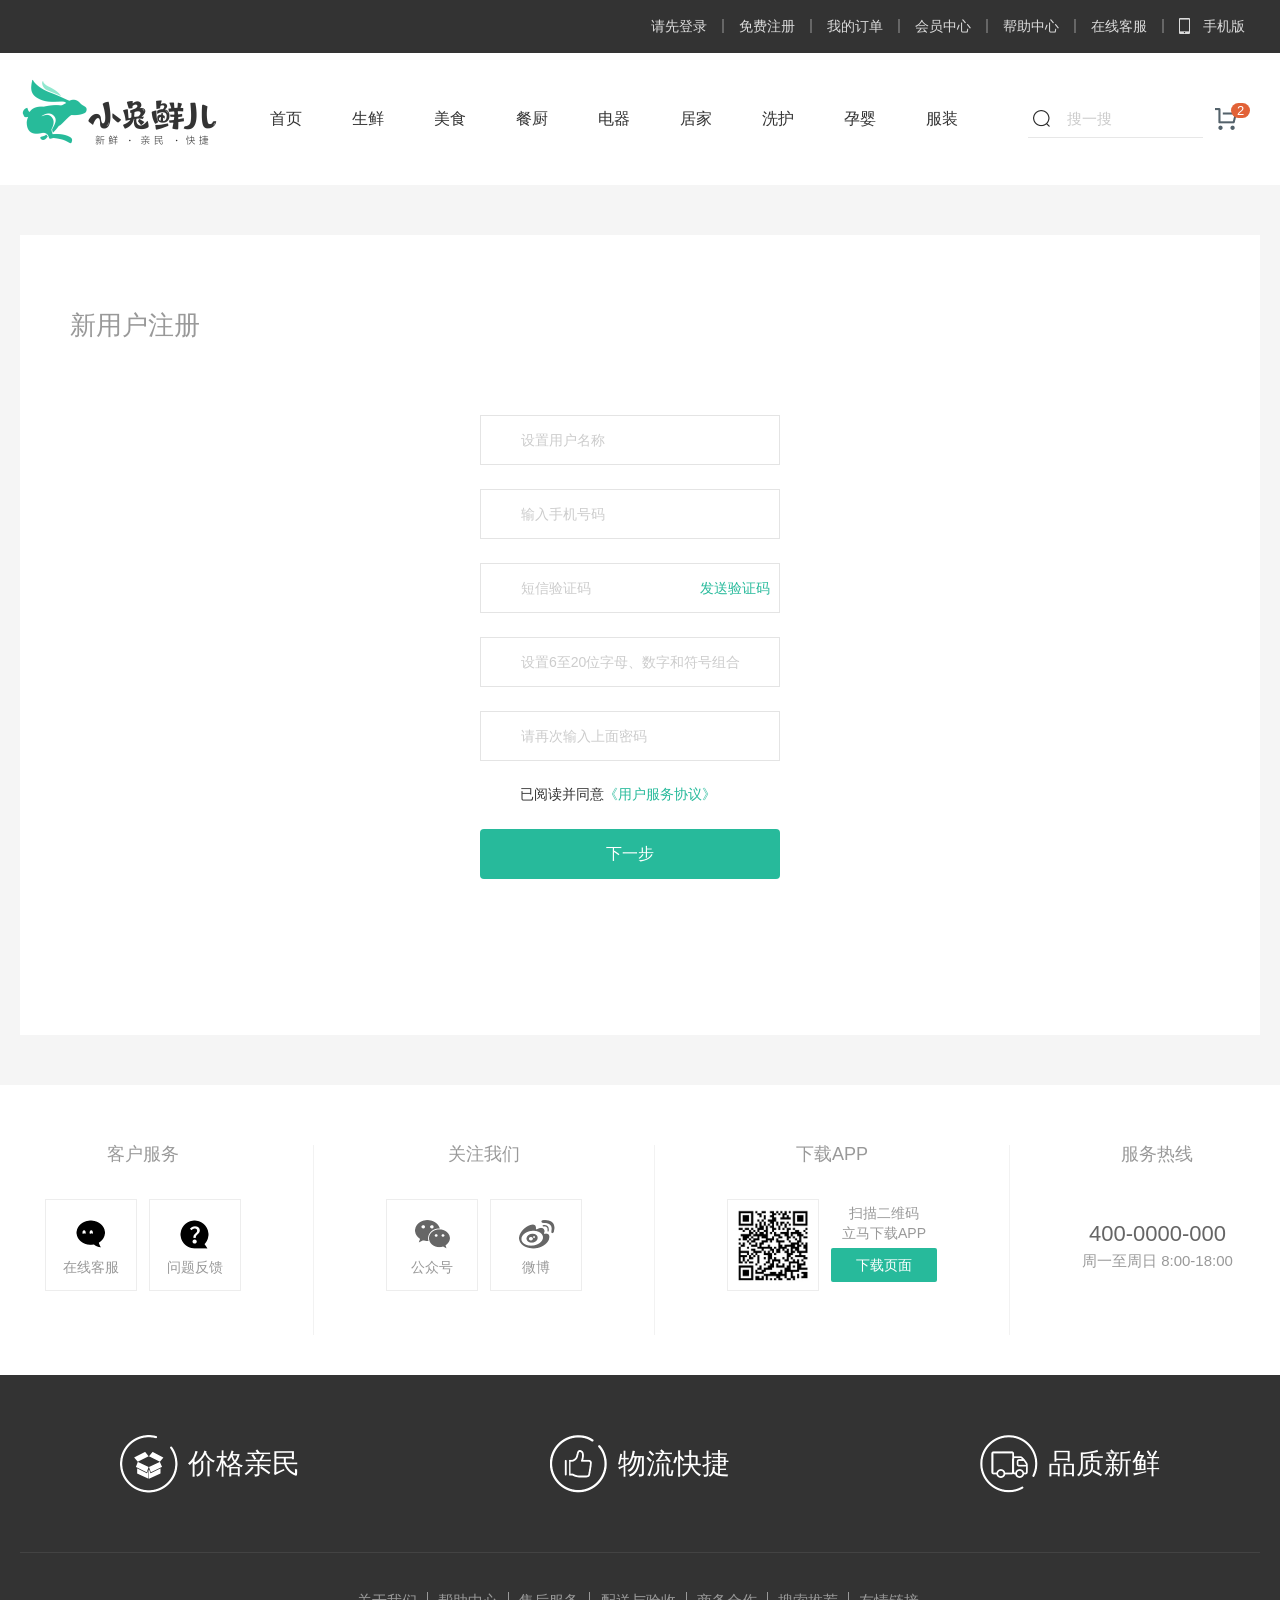
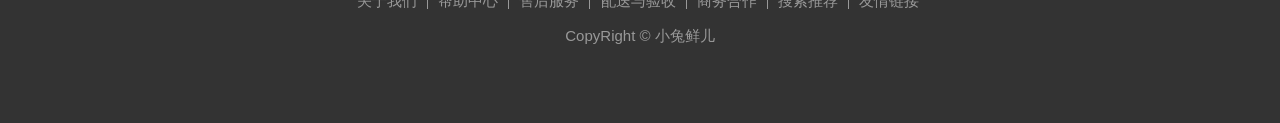
<file: 小兔鲜电商平台/register.html>
<!DOCTYPE html>
<html lang="en">

<head>
  <meta charset="UTF-8">
  <title>小兔鲜儿 - 新鲜 惠民 快捷!</title>
  <meta http-equiv="X-UA-Compatible" content="IE=edge">
  <meta name="renderer" content="webkit">
  <link rel="shortcut icon" href="./favicon.ico">
  <link rel="stylesheet" href="./css/common.css">
  <link rel="stylesheet" href="./css/register.css">
  <link rel="stylesheet" href="https://at.alicdn.com/t/font_2143783_iq6z4ey5vu.css">
</head>

<body>
  <!-- 项部导航 -->
  <div class="xtx_topnav">
    <div class="wrapper">
      <!-- 顶部导航 -->
      <ul class="xtx_navs">
        <li>
          <a href="./login.html">请先登录</a>
        </li>
        <li>
          <a href="./register.html">免费注册</a>
        </li>
        <li>
          <a href="./center-order.html">我的订单</a>
        </li>
        <li>
          <a href="./center.html">会员中心</a>
        </li>
        <li>
          <a href="javascript:;">帮助中心</a>
        </li>
        <li>
          <a href="javascript:;">在线客服</a>
        </li>
        <li>
          <a href="javascript:;">
            <i class="mobile sprites"></i>
            手机版
          </a>
        </li>
      </ul>
    </div>
  </div>
  <!-- 头部 -->
  <div class="xtx_header">
    <div class="wrapper">
      <!-- 网站Logo -->
      <h1 class="xtx_logo"><a href="/">小兔鲜儿</a></h1>
      <!-- 主导航 -->
      <div class="xtx_navs">
        <ul class="clearfix">
          <li>
            <a href="./index.html">首页</a>
          </li>
          <li>
            <a href="./category01.html">生鲜</a>
          </li>
          <li>
            <a href="./category01.html">美食</a>
          </li>
          <li>
            <a href="./category01.html">餐厨</a>
          </li>
          <li>
            <a href="./category01.html">电器</a>
          </li>
          <li>
            <a href="./category01.html">居家</a>
          </li>
          <li>
            <a href="./category01.html">洗护</a>
          </li>
          <li>
            <a href="./category01.html">孕婴</a>
          </li>
          <li>
            <a href="./category01.html">服装</a>
          </li>
        </ul>
      </div>
      <!-- 站内搜索 -->
      <div class="xtx_search clearfix">
        <!-- 购物车 -->
        <a href="./cart-none.html" class="xtx_search_cart sprites">
          <i>2</i>
        </a>
        <!-- 搜索框 -->
        <div class="xtx_search_wrapper">
          <input type="text" placeholder="搜一搜" onclick="location.href='./search.html'">
        </div>
      </div>
    </div>
  </div>
  <div class="xtx-wrapper">
    <div class="container">
      <!-- 卡片 -->
      <div class="xtx-card">
        <h3>新用户注册</h3>
        <form class="xtx-form">
          <div data-prop="username" class="xtx-form-item">
            <span class="iconfont icon-zhanghao"></span>
            <input name="username" type="text" placeholder="设置用户名称">
            <span class="msg" data-id="1"></span>
          </div>
          <div data-prop="phone" class="xtx-form-item">
            <span class="iconfont icon-shouji"></span>
            <input name="phone" type="text" placeholder="输入手机号码  ">
            <span class="msg" data-id="2"></span>
          </div>
          <div data-prop="code" class="xtx-form-item">
            <span class="iconfont icon-zhibiaozhushibiaozhu"></span>
            <input name="code" type="text" placeholder="短信验证码">
            <span class="msg" data-id="3"></span>
            <a class="code" href="javascript:;">发送验证码</a>
          </div>
          <div data-prop="password" class="xtx-form-item">
            <span class="iconfont icon-suo"></span>
            <input name="password" type="password" placeholder="设置6至20位字母、数字和符号组合">
            <span class="msg" data-id="4"></span>
          </div>
          <div data-prop="confirm" class="xtx-form-item">
            <span class="iconfont icon-suo"></span>
            <input name="confirm" type="password" placeholder="请再次输入上面密码">
            <span class="msg" data-id="5"></span>
          </div>
          <div class="xtx-form-item pl50">
            <i class="iconfont icon-queren"></i>
            已阅读并同意<i>《用户服务协议》</i>
          </div>
          <div class="xtx-form-item">
            <button class="submit">下一步</button>
            <!-- <a class="submit" href="javascript:;">下一步</a> -->
          </div>
        </form>
      </div>
    </div>
  </div>
  <!-- 公共底部 -->
  <div class="xtx_footer clearfix">
    <div class="wrapper">
      <!-- 联系我们 -->
      <div class="contact clearfix">
        <dl>
          <dt>客户服务</dt>
          <dd class="chat">在线客服</dd>
          <dd class="feedback">问题反馈</dd>
        </dl>
        <dl>
          <dt>关注我们</dt>
          <dd class="weixin">公众号</dd>
          <dd class="weibo">微博</dd>
        </dl>
        <dl>
          <dt>下载APP</dt>
          <dd class="qrcode">
            <img src="./uploads/qrcode.jpg">
          </dd>
          <dd class="download">
            <span>扫描二维码</span>
            <span>立马下载APP</span>
            <a href="javascript:;">下载页面</a>
          </dd>
        </dl>
        <dl>
          <dt>服务热线</dt>
          <dd class="hotline">
            400-0000-000
            <small>周一至周日 8:00-18:00</small>
          </dd>
        </dl>
      </div>
    </div>
    <!-- 其它 -->
    <div class="extra">
      <div class="wrapper">
        <!-- 口号 -->
        <div class="slogan">
          <a href="javascript:;" class="price">价格亲民</a>
          <a href="javascript:;" class="express">物流快捷</a>
          <a href="javascript:;" class="quality">品质新鲜</a>
        </div>
        <!-- 版权信息 -->
        <div class="copyright">
          <p>
            <a href="javascript:;">关于我们</a>
            <a href="javascript:;">帮助中心</a>
            <a href="javascript:;">售后服务</a>
            <a href="javascript:;">配送与验收</a>
            <a href="javascript:;">商务合作</a>
            <a href="javascript:;">搜索推荐</a>
            <a href="javascript:;">友情链接</a>
          </p>
          <p>CopyRight &copy; 小兔鲜儿</p>
        </div>
      </div>
    </div>
  </div>
  <script>
    const  users = JSON.parse(localStorage.getItem('users')) || []
    const div = document.querySelector('.xtx-form-item')
    const form = document.querySelector('.xtx-form')
    const username = document.querySelector('[name="username"]')
    const phone = document.querySelector('[name="phone"]')
    const code = document.querySelector('.code')
    const password = document.querySelector('[name="password"]')
    const confirm = document.querySelector('[name="confirm"]')
    let flag = true
    const usernameReg = /^.{6,10}$/
    const phoneReg = /^\d{11}$/
    const passwordReg = /^.{6,20}$/
    const msg = document.querySelectorAll('.msg')
    let point = true

    code.addEventListener('click',function(e){
      if(flag){
        flag = false
        let i = 60
      code.innerHTML = `${i}秒后重新获取`
      let n = setInterval(function(e){
        i--
        code.innerHTML = `${i}秒后重新获取` 
        if(i===0){
          clearInterval(n)
          code.innerHTML = '发送验证码'
          flag =true
          clear(n)
        }
      },1000)
      }
    })

    form.addEventListener('submit',function(e){
      e.preventDefault()
      const user={}
      if(!usernameReg.test(username.value)){
        msg[0].innerHTML='昵称长度为6-10个字符'
        this.reset()
        point = false
      }else{
        msg[0].innerHTML=""
        user.uname = username.value
      }
      if(!phoneReg.test(phone.value)){
        msg[1].innerHTML='请输入正确的手机号'
        this.reset()
        point = false
      }else{
        msg[1].innerHTML=""
        user.phone = phone.value
      }
      if(!passwordReg.test(password.value)){
        msg[3].innerHTML='密码由6-20位数字，字母或符号组成'
        this.reset()
        point = false
      }else{
        msg[3].innerHTML=""
        if(password.value!==confirm.value){
        msg[4].innerHTML='确认失败'
        this.reset()
        point = false
      }else{
          msg[4].innerHTML=""
          user.password = password.value
        }
      }
      
      if(point){
        users.push(user)
        localStorage.setItem('users',JSON.stringify(users))
        location.href = './login.html'
      }else{
        point = true
      }
    })
  </script>
</body>

</html>
</file>
<file: 小兔鲜电商平台/css/index.css>
@charset "UTF-8";
/** 分类及焦点图 **/
.xtx_entry {
  height: 500px;
  background-color: #f2f2f2;
  position: relative;
}

.xtx_category {
  width: 250px;
  background-color: rgba(0, 0, 0, 0.8);
  position: absolute;
  z-index: 9;
}

.xtx_category:hover .xtx_category_subset {
  display: block;
}

.xtx_category_super li {
  height: 50px;
  padding: 0 20px 0 40px;
  transition: background-color 0.25s;
  cursor: pointer;
}

.xtx_category_super li:hover,
.xtx_category_super li.active {
  background-color: #27BA9B;
}

.xtx_category_super a {
  color: #fff;
  font-size: 16px;
  line-height: 50px;
}

.xtx_category_super a small {
  font-size: 14px;
}

.xtx_category_super i {
  display: block;
  width: 12px;
  height: 12px;
  margin-top: 20px;
  background-position: -75px -110px;
  float: right;
}

.xtx_category_subset {
  width: 990px;
  height: 100%;
  background-color: rgba(255, 255, 255, 0.9);
  display: none;
  position: absolute;
  top: 0;
  left: 250px;
}

.xtx_banner {
  width: 1240px;
  height: 500px;
  overflow: hidden;
  position: relative;
}

.xtx_banner:hover a {
  opacity: 1;
}

.xtx_banner > a {
  display: block;
  width: 44px;
  height: 44px;
  border-radius: 50%;
  margin-top: -22px;
  opacity: 0;
  transition: opacity 0.5s;
  background-color: rgba(0, 0, 0, 0.1);
  position: absolute;
  top: 50%;
}

.xtx_banner > a.prev {
  left: 270px;
  background-position: 14px -59px;
}

.xtx_banner > a.next {
  right: 20px;
  background-position: -24px -59px;
}

.xtx_banner .indicator {
  width: 990px;
  text-align: center;
  font-size: 0;
  position: absolute;
  left: 250px;
  bottom: 22px;
}

.xtx_banner .indicator span {
  display: inline-block;
  width: 9px;
  height: 9px;
  margin: 0 8px;
  cursor: pointer;
  border-radius: 50%;
  background-color: rgba(255, 255, 255, 0.43);
}

.xtx_banner .indicator span.active {
  background-color: #fff;
}

/** 公共面板 **/
.xtx_panel .xtx_panel_header {
  height: 115px;
  padding: 40px 0;
}

.xtx_panel .xtx_panel_header h3 {
  height: 35px;
  line-height: 35px;
  margin-left: 6px;
  font-size: 32px;
  font-weight: 400;
  color: #333;
  float: left;
}

.xtx_panel .xtx_panel_header small {
  margin-left: 22px;
  font-size: 16px;
  color: #999;
}

.xtx_panel .xtx_panel_header .more {
  line-height: 1;
  margin-top: 14px;
  font-size: 16px;
  color: #999;
  float: right;
}

.xtx_panel .xtx_panel_header .more i {
  display: inline-block;
  width: 16px;
  height: 16px;
  position: relative;
  top: 1px;
  background-position: 8px -106px;
}

.xtx_panel .xtx_panel_header .tabs-bar {
  height: 35px;
  padding-top: 13px;
  font-size: 16px;
  margin-right: 80px;
  float: right;
}

.xtx_panel .xtx_panel_header .tabs-bar a {
  padding: 2px 8px;
  margin-left: 5px;
  border-radius: 2px;
}

.xtx_panel .xtx_panel_header .tabs-bar a:hover,
.xtx_panel .xtx_panel_header .tabs-bar a.active {
  background-color: #27BA9B;
  color: #fff;
}

.xtx_panel .xtx_panel_goods_1 {
  text-align: justify;
  font-size: 0;
}

.xtx_panel .xtx_panel_goods_1:after {
  content: "";
  display: inline-block;
  width: 306px;
  height: 0;
}

.xtx_panel .xtx_panel_goods_1 a {
  display: inline-block;
  width: 306px;
  height: 406px;
  text-align: center;
}

.xtx_panel .xtx_panel_goods_1 img {
  width: 306px;
  height: 306px;
}

.xtx_panel .xtx_panel_goods_2 {
  height: 610px;
}

.xtx_panel .xtx_panel_goods_2 li {
  width: 240px;
  height: 300px;
  padding-top: 10px;
  margin-left: 10px;
  background-color: #fff;
  border: 1px solid #fff;
  overflow: hidden;
  transition: 0.3s;
  position: relative;
  float: left;
}

.xtx_panel .xtx_panel_goods_2 li:hover {
  border-color: #27BA9B;
}

.xtx_panel .xtx_panel_goods_2 li:hover .extra {
  bottom: 0;
}

.xtx_panel .xtx_panel_goods_2 li:first-child {
  height: 610px;
  padding-top: 0;
  margin-left: 0;
  border: 0;
}

.xtx_panel .xtx_panel_goods_2 li:nth-last-child(-n + 4) {
  margin-top: 10px;
}

.xtx_panel .xtx_panel_goods_2 a {
  display: block;
}

.xtx_panel .xtx_panel_goods_2 .img-box {
  width: 240px;
  height: 160px;
  padding: 0 33px;
  text-align: center;
  margin: 0 auto;
  display: table-cell;
  vertical-align: middle;
}

.xtx_panel .xtx_panel_goods_2 .meta {
  height: 130px;
  line-height: 1.3;
  padding: 10px 22px 0;
  font-size: 19px;
  position: relative;
}

.xtx_panel .xtx_panel_goods_2 .name {
  word-break: break-all;
  text-overflow: ellipsis;
  display: -webkit-box;
  -webkit-box-orient: vertical;
  -webkit-line-clamp: 2;
  overflow: hidden;
}

.xtx_panel .xtx_panel_goods_2 .price {
  font-size: 22px;
  color: #CF4444;
  position: absolute;
  bottom: 10px;
}

.xtx_panel .xtx_panel_goods_2 .price small {
  font-size: 17px;
}

.xtx_panel .xtx_panel_goods_2 .extra {
  width: 100%;
  height: 86px;
  padding-top: 10px;
  transition: bottom 0.3s;
  background-color: #27BA9B;
  position: absolute;
  bottom: -86px;
}

.xtx_panel .xtx_panel_goods_2 .extra span {
  display: block;
  width: 124px;
  line-height: 1;
  padding: 9px 0 8px;
  margin: 0 auto;
  text-align: center;
  font-size: 19px;
  color: #fff;
}

.xtx_panel .xtx_panel_goods_2 .extra span:last-child {
  font-size: 13px;
  border-top: 1px solid #fff;
}

.xtx_panel .xtx_panel_goods_2 .label {
  position: absolute;
  left: 0;
  bottom: 266px;
  width: 188px;
  height: 66px;
  text-align: center;
  line-height: 66px;
  color: #fff;
  font-size: 17px;
  border-radius: 0 2px 2px 0;
  background-color: rgba(0, 0, 0, 0.8);
  position: relative;
}

.xtx_panel .xtx_panel_goods_2 .label span:first-child {
  display: block;
  width: 76px;
  background-color: #000;
}

.xtx_panel .xtx_panel_goods_2 .label span:last-child {
  width: 112px;
  line-height: 1.4;
  transform: translate(0, -50%);
  position: absolute;
  left: 76px;
  right: 0;
  top: 50%;
}

/** 新鲜好物 **/
.xtx_goods_new .xtx_panel_goods_1 a {
  background-color: #f0f9f4;
  transition: 0.5s;
  position: relative;
  top: 0;
}

.xtx_goods_new .xtx_panel_goods_1 a:hover {
  box-shadow: 0 3px 8px rgba(0, 0, 0, 0.2);
  top: -3px;
}

.xtx_goods_new .xtx_panel_goods_1 .name {
  display: inline-block;
  width: 100%;
  margin: 12px 0 10px;
  font-size: 22px;
}

.xtx_goods_new .xtx_panel_goods_1 .price {
  font-size: 23px;
  color: #CF4444;
}

.xtx_goods_new .xtx_panel_goods_1 small {
  font-size: 16px;
}

/** 人气推荐 **/
.xtx_goods_popular {
  padding-bottom: 42px;
}

.xtx_goods_popular .xtx_panel_goods_1 a {
  transition: 0.5s;
}

.xtx_goods_popular .xtx_panel_goods_1 a:hover {
  box-shadow: 0 3px 8px rgba(0, 0, 0, 0.2);
  transform: translate(0, -3px);
}

.xtx_goods_popular .xtx_panel_goods_1 .title {
  display: inline-block;
  width: 100%;
  line-height: 1;
  margin: 20px 0 16px;
  font-size: 22px;
}

.xtx_goods_popular .xtx_panel_goods_1 .alt {
  font-size: 18px;
  color: #999;
}

/** 热门品牌 **/
.xtx_goods_brand {
  padding-bottom: 32px;
  background-color: #f5f5f5;
}

.xtx_goods_brand .page-bar {
  float: right;
}

.xtx_goods_brand .page-bar a {
  display: inline-block;
  width: 20px;
  height: 20px;
  line-height: 1;
  margin-top: 10px;
  background-color: #e2e2e2;
}

.xtx_goods_brand .page-bar a:hover,
.xtx_goods_brand .page-bar a.active {
  background-color: #27BA9B;
}

.xtx_goods_brand .page-bar .prev {
  margin-right: 5px;
  background-position: -32px -106px;
  transform: rotate(180deg);
}

.xtx_goods_brand .page-bar .next {
  background-position: -32px -106px;
}

.xtx_goods_brand .xtx_goods {
  height: 305px;
}

.xtx_goods_brand .xtx_goods li {
  float: left;
  font-size: 0;
}

.xtx_goods_brand .xtx_goods a {
  margin-right: 10px;
}

.xtx_goods_brand .xtx_goods a img {
  width: 240px;
  height: 305px;
}

.xtx_goods_brand .xtx_goods a:last-child {
  margin-right: 0;
}

/** 生鲜 **/
.xtx_goods_category {
  padding-bottom: 80px;
}

/** 最新主题 **/
.xtx_goods_topic {
  background-color: #f5f5f5;
  padding-bottom: 52px;
}

.xtx_goods_topic li {
  width: 406px;
  margin-left: 11px;
  transition: 0.5s;
  float: left;
  background: white;
}

.xtx_goods_topic li:hover {
  box-shadow: 0 3px 8px rgba(0, 0, 0, 0.2);
  transform: translate(0, -3px);
}

.xtx_goods_topic li:first-child {
  margin-left: 0;
}

.xtx_goods_topic li a {
  display: block;
  height: 287px;
  position: relative;
}

.xtx_goods_topic .meta {
  width: 100%;
  height: 100%;
  color: #fff;
  background-image: linear-gradient(to top, rgba(0, 0, 0, 0.8), transparent 50%);
  position: absolute;
  bottom: 0;
}

.xtx_goods_topic .meta .title {
  height: 70px;
  padding-left: 16px;
  font-size: 22px;
  position: absolute;
  bottom: 0px;
}

.xtx_goods_topic .meta .title small {
  display: block;
  font-size: 19px;
  color: #999;
}

.xtx_goods_topic .meta .price {
  position: absolute;
  bottom: 25px;
  right: 16px;
  display: block;
  line-height: 1;
  padding: 4px 8px 4px 7px;
  color: #CF4444;
  font-size: 17px;
  background-color: #fff;
  border-radius: 2px;
}

.xtx_goods_topic .meta .price small {
  font-size: 15px;
}

.xtx_goods_topic .social {
  height: 70px;
  line-height: 70px;
  padding: 0 20px;
  font-size: 16px;
}

.xtx_goods_topic .social i {
  display: inline-block;
  width: 15px;
  height: 14px;
  margin-right: 5px;
  position: relative;
  top: 2px;
}

.xtx_goods_topic .social .like,
.xtx_goods_topic .social .liked,
.xtx_goods_topic .social .view {
  float: left;
  margin-right: 25px;
}

.xtx_goods_topic .social .reply {
  float: right;
}

.xtx_goods_topic .social .like i {
  background-position: -120px -110px;
}

.xtx_goods_topic .social .liked i {
  background-position: -240px -110px;
}

.xtx_goods_topic .social .view i {
  background-position: -160px -110px;
}

.xtx_goods_topic .social .reply i {
  width: 17px;
  height: 16px;
  top: 4px;
  background-position: -200px -110px;
}

.xtx-wrapper {
  background: #f5f5f5;
  line-height: 1.4;
}

.xtx-wrapper .container {
  width: 1240px;
  margin: 0 auto;
}

.xtx-wrapper .container .title {
  height: 215px;
  line-height: 215px;
  font-size: 32px;
  text-align: center;
  font-weight: normal;
}

.xtx-bg-title {
  width: 100%;
  height: 180px;
  padding-left: 213px;
  background: no-repeat center / cover;
}

.xtx-bg-title h4 {
  padding-top: 52px;
  font-size: 32px;
  font-weight: bold;
}

.xtx-bg-title p {
  padding-top: 5px;
  font-size: 20px;
}

.xtx-large-product {
  margin-top: 40px;
  display: flex;
  justify-content: space-between;
}

.xtx-large-product .item {
  width: 610px;
  height: 420px;
  background: white;
  position: relative;
}

.xtx-large-product .item img {
  width: 100%;
  height: 320px;
  display: block;
}

.xtx-large-product .item p {
  padding-left: 55px;
}

.xtx-large-product .item p.tit {
  padding-top: 22px;
  font-size: 16px;
}

.xtx-large-product .item p.desc {
  padding-top: 12px;
  color: #999;
  font-size: 14px;
}

.xtx-large-product .item .price {
  position: absolute;
  bottom: 37px;
  right: 33px;
  color: #CF4444;
  font-size: 18px;
}

.xtx-large-product .item .tag {
  width: 170px;
  height: 40px;
  border: 1px solid #fff;
  border-radius: 4px;
  position: absolute;
  top: 17px;
  left: 15px;
  line-height: 40px;
  color: #fff;
  text-align: center;
  font-size: 16px;
}

.xtx-mini-product {
  padding-top: 40px;
  padding-bottom: 20px;
}

.xtx-mini-product ul li {
  width: 232px;
  height: 320px;
  float: left;
  background: white;
  margin-right: 20px;
  text-align: center;
  margin-bottom: 20px;
}

.xtx-mini-product ul li:nth-child(5n) {
  margin-right: 0;
}

.xtx-mini-product ul li img {
  width: 160px;
  height: 160px;
  display: block;
  margin: 22px auto 0;
}

.xtx-mini-product ul li .tit {
  padding-top: 23px;
  font-size: 16px;
}

.xtx-mini-product ul li .desc {
  padding-top: 12px;
  color: #999;
}

.xtx-mini-product ul li .price {
  font-size: 18px;
  color: #CF4444;
  padding-top: 16px;
}

.xtx-simpla-title {
  height: 40px;
  font-size: 28px;
  text-align: center;
}

.xtx-large-brand {
  display: flex;
  justify-content: space-between;
  flex-wrap: wrap;
}

.xtx-large-brand .item {
  width: 610px;
  height: 480px;
  background: white;
  margin-bottom: 40px;
}

.xtx-large-brand .item img {
  width: 100%;
  height: 320px;
  display: block;
}

.xtx-large-brand .item .info {
  padding: 0 35px;
  position: relative;
}

.xtx-large-brand .item .info p.name {
  padding-top: 22px;
  padding-bottom: 12px;
  font-size: 20px;
}

.xtx-large-brand .item .info p.name i {
  width: 36px;
  height: 18px;
  line-height: 18px;
  background: #27BA9B;
  border-radius: 2px;
  color: #fff;
  font-size: 14px;
  display: inline-block;
  text-align: center;
}

.xtx-large-brand .item .info p.desc {
  color: #999;
  font-size: 14px;
  height: 40px;
  line-height: 20px;
  overflow: hidden;
  text-overflow: ellipsis;
  display: -webkit-box;
  -webkit-line-clamp: 2;
  -webkit-box-orient: vertical;
  padding-right: 40px;
}

.xtx-large-brand .item .info .price {
  position: absolute;
  top: 20px;
  right: 35px;
  color: #CF4444;
  font-size: 18px;
}

.xtx-large-brand .item .comment {
  padding: 15px 35px 0;
  line-height: 40px;
  color: #999;
}

.xtx-large-brand .item .comment .line {
  width: 100%;
  height: 1px;
  background: #E4E4E4;
}

.xtx-large-brand .item .comment .red {
  color: #CF4444;
}

.xtx-large-brand .item .comment .mr18 {
  margin-right: 18px;
}
</file>
<file: 小兔鲜电商平台/css/login.css>
.xtx-login-header {
  width: 1170px;
  height: 132px;
  margin: 0 auto;
}

.xtx-login-header .logo {
  width: 200px;
  height: 132px;
  text-indent: -999px;
  background-image: url(../images/logo.png);
  background-size: contain;
  background-position: center;
  background-repeat: no-repeat;
  float: left;
}

.xtx-login-header .home {
  float: right;
  margin-top: 82px;
  font-size: 16px;
  padding-right: 24px;
  background: url(../images/login-enter.png) no-repeat right;
}

.xtx-login-main {
  height: 488px;
  background: url(../images/login-bg.png) no-repeat center/cover;
}

.xtx-login-main .wrapper {
  width: 1170px;
  height: 100%;
  margin: 0 auto;
  position: relative;
}

.xtx-login-main .wrapper .box {
  width: 380px;
  box-shadow: 0px 0px 25px 0px rgba(3, 3, 3, 0.14);
  position: absolute;
  top: 60px;
  right: 100px;
  background: #fff;
  padding: 20px 40px;
}

.xtx-login-main .wrapper .box .tab-nav {
  display: flex;
  justify-content: space-between;
  position: relative;
}

.xtx-login-main .wrapper .box .tab-nav::before {
  content: "";
  position: absolute;
  left: 50%;
  top: 8px;
  width: 1px;
  height: 20px;
  background: #ededed;
}

.xtx-login-main .wrapper .box .tab-nav a {
  font-size: 18px;
  height: 35px;
  line-height: 35px;
}

.xtx-login-main .wrapper .box .tab-nav a.active {
  border-bottom: 2px solid #17bb9b;
}

.xtx-login-main .wrapper .box .tab-pane .code {
  display: block;
  margin: 44px auto;
}

.xtx-login-main .wrapper .box .tab-pane .link {
  text-align: right;
  padding-top: 12px;
}

.xtx-login-main .wrapper .box .tab-pane .link a {
  color: #17bb9b;
}

.xtx-login-main .wrapper .box .tab-pane .input {
  border: 1px solid #17bb9b;
  width: 100%;
  height: 36px;
  margin-top: 17px;
  display: flex;
  background: #CFCDCD;
}

.xtx-login-main .wrapper .box .tab-pane .input .iconfont {
  color: #fff;
  width: 34px;
  height: 34px;
  text-align: center;
  line-height: 34px;
  font-size: 20px;
}

.xtx-login-main .wrapper .box .tab-pane .input input {
  flex: 1;
  padding-left: 15px;
  background: #fff;
}

.xtx-login-main .wrapper .box .tab-pane .input input::placeholder {
  color: #B3B3B3 !important;
}

.xtx-login-main .wrapper .box .tab-pane .agree {
  color: #B3B3B3;
  padding: 17px 0;
}

.xtx-login-main .wrapper .box .tab-pane .agree a {
  color: #0673B1;
}

.xtx-login-main .wrapper .box .tab-pane .agree > label input {
  /* display: none; */
}

.xtx-login-main .wrapper .box .tab-pane .agree > label input:checked + span {
  color: #17bb9b;
}

.xtx-login-main .wrapper .box .tab-pane .button {
  margin-bottom: 15px;
}

.xtx-login-main .wrapper .box .tab-pane .button .dl {
  width: 100%;
  height: 40px;
  line-height: 40px;
  text-align: center;
  background: #17bb9b;
  color: #fff;
  display: block;
  font-size: 16px;
  margin-bottom: 17px;
}

.xtx-login-footer .copyright {
  height: 115px;
  padding-top: 40px;
  text-align: center;
  color: #999;
  font-size: 15px;
}

.xtx-login-footer .copyright p {
  line-height: 1;
  margin-bottom: 20px;
}

.xtx-login-footer .copyright a {
  color: #999;
  line-height: 1;
  padding: 0 10px 0 6px;
  border-right: 1px solid #999;
}

.xtx-login-footer .copyright a:last-child {
  border-right: none;
}

button {
  cursor: pointer;
}
</file>
<file: 小兔鲜电商平台/css/register.css>
.xtx-wrapper {
  background: #f5f5f5;
  line-height: 1.4;
}

.xtx-wrapper .container {
  width: 1240px;
  margin: 0 auto;
  padding: 50px 0;
}

.xtx-card {
  width: 100%;
  height: 800px;
  background: #fff;
}

.xtx-card h3 {
  font-size: 26px;
  font-weight: normal;
  color: #999999;
  padding-left: 50px;
  height: 180px;
  line-height: 180px;
}

.xtx-form {
  padding-left: 460px;
}

.xtx-form .xtx-form-item {
  position: relative;
  padding-bottom: 24px;
}

.xtx-form .xtx-form-item .msg {
  color: #ff4d4f;
  position: absolute;
  left: 2px;
  bottom: 2px;
}


.xtx-form .xtx-form-item.pl50 {
  padding-left: 40px;
  cursor: pointer;
}

.xtx-form .xtx-form-item span.iconfont {
  position: absolute;
  left: 15px;
  top: 13px;
  color: #666;
  font-size: 18px;
}

.xtx-form .xtx-form-item i {
  color: #27BA9B;
  font-size: 14px;
}

.xtx-form .xtx-form-item input {
  width: 300px;
  height: 50px;
  border: 1px solid #e4e4e4;
  padding-left: 40px;
}

.xtx-form .xtx-form-item.error input {
  border-color: #ff4d4f;
}

.xtx-form .xtx-form-item input::placeholder {
  color: #cccccc !important;
}

.xtx-form .xtx-form-item .submit {
  width: 300px;
  height: 50px;
  background: #27BA9B;
  border-radius: 4px;
  display: block;
  font-size: 16px;
  color: #fff;
  text-align: center;
  line-height: 50px;
  cursor: pointer;
}

.xtx-form .xtx-form-item .code {
  position: absolute;
  left: 190px;
  top: 16px;
  width: 100px;
  color: #27BA9B;
  text-align: right;
}

.xtx-form .xtx-form-item .code.ing {
  color: #cccccc;
}

.xtx-steps {
  display: flex;
  justify-content: space-between;
  width: 720px;
  height: 96px;
  margin: 0 auto;
}

.xtx-steps .item {
  position: relative;
  width: 48px;
  height: 48px;
}

.xtx-steps .item .text {
  text-align: center;
  width: 120px;
  position: absolute;
  left: 50%;
  transform: translateX(-50%);
  top: 63px;
  color: #999;
}

.xtx-steps .item .step {
  border: 2px solid #e4e4e4;
  color: #ccc;
  background: #fff;
  border-radius: 50%;
  line-height: 46px;
  text-align: center;
  font-size: 28px;
  z-index: 999;
  display: block;
  position: relative;
}

.xtx-steps .item::after, .xtx-steps .item::before {
  content: "";
  position: absolute;
  top: 23px;
  left: 24px;
  height: 2px;
  background: #e4e4e4;
  width: 120px;
}

.xtx-steps .item::after {
  transform: translateX(-100%);
}

.xtx-steps .item:first-child::after {
  display: none;
}

.xtx-steps .item:last-child::before {
  display: none;
}

.xtx-steps .item.active .text {
  color: #27BA9B;
}

.xtx-steps .item.active .step {
  background: #27BA9B;
  color: #fff;
  border-color: #27BA9B;
}

.xtx-steps .item.active::after, .xtx-steps .item.active::before {
  content: "";
  background: #27BA9B;
}

.xtx-form-label {
  padding-left: 360px;
  margin-top: 80px;
}

.xtx-form-label .xtx-form-item {
  position: relative;
  padding-bottom: 24px;
  display: flex;
}

.xtx-form-label .xtx-form-item label {
  width: 100px;
  padding-right: 15px;
  text-align: right;
  font-size: 16px;
  height: 50px;
  line-height: 50px;
  color: #999;
}

.xtx-form-label .xtx-form-item input {
  width: 300px;
  height: 50px;
  border: 1px solid #e4e4e4;
  padding-left: 10px;
}

.xtx-form-label .xtx-form-item input::placeholder {
  color: #cccccc !important;
}

.xtx-form-label .xtx-form-item input:read-only {
  background: #f5f5f5;
  color: #999;
}

.xtx-form-label .xtx-form-item .submit {
  width: 300px;
  height: 50px;
  background: #27BA9B;
  border-radius: 4px;
  display: block;
  font-size: 16px;
  color: #fff;
  text-align: center;
  line-height: 50px;
}

.xtx-form-label .xtx-form-item .captcha {
  line-height: 50px;
  height: 50px;
}

.xtx-form-label .xtx-form-item .captcha img {
  width: 134px;
  height: 50px;
}

.xtx-form-label .xtx-form-item .captcha a {
  color: #27BA9B;
}

.xtx-form-label .xtx-form-item .code {
  position: absolute;
  left: 310px;
  top: 16px;
  color: #27BA9B;
}

.xtx-form-label .xtx-form-item .code.ing {
  color: #cccccc;
}

.xtx-success-box {
  padding-top: 250px;
  text-align: center;
  color: #999999;
}

.xtx-success-box .iconfont {
  font-size: 80px;
  color: #1DC779;
}

.xtx-success-box .tit {
  font-size: 20px;
  padding: 20px 0;
}

.xtx-success-box .desc {
  font-size: 16px;
  padding-bottom: 20px;
}

.xtx-success-box .btn {
  width: 300px;
  height: 50px;
  background: #27BA9B;
  border-radius: 4px;
  display: block;
  font-size: 16px;
  color: #fff;
  text-align: center;
  line-height: 50px;
  margin: 0 auto;
}
</file>
<file: 小兔鲜电商平台/css/common.css>
@charset "UTF-8";
/*! normalize.css v8.0.1 | MIT License | github.com/necolas/normalize.css */
/* Document
   ========================================================================== */
/**
 * 1. Correct the line height in all browsers.
 * 2. Prevent adjustments of font size after orientation changes in iOS.
 */
html {
  line-height: 1.15;
  /* 1 */
  -webkit-text-size-adjust: 100%;
  /* 2 */
}

/* Sections
   ========================================================================== */
/**
 * Remove the margin in all browsers.
 */
body {
  margin: 0;
}

/**
 * Render the `main` element consistently in IE.
 */
main {
  display: block;
}

/**
 * Correct the font size and margin on `h1` elements within `section` and
 * `article` contexts in Chrome, Firefox, and Safari.
 */
h1 {
  font-size: 2em;
  margin: 0.67em 0;
}

/* Grouping content
   ========================================================================== */
/**
 * 1. Add the correct box sizing in Firefox.
 * 2. Show the overflow in Edge and IE.
 */
hr {
  box-sizing: content-box;
  /* 1 */
  height: 0;
  /* 1 */
  overflow: visible;
  /* 2 */
}

/**
 * 1. Correct the inheritance and scaling of font size in all browsers.
 * 2. Correct the odd `em` font sizing in all browsers.
 */
pre {
  font-family: monospace, monospace;
  /* 1 */
  font-size: 1em;
  /* 2 */
}

/* Text-level semantics
   ========================================================================== */
/**
 * Remove the gray background on active links in IE 10.
 */
a {
  background-color: transparent;
}

/**
 * 1. Remove the bottom border in Chrome 57-
 * 2. Add the correct text decoration in Chrome, Edge, IE, Opera, and Safari.
 */
abbr[title] {
  border-bottom: none;
  /* 1 */
  text-decoration: underline;
  /* 2 */
  text-decoration: underline dotted;
  /* 2 */
}

/**
 * Add the correct font weight in Chrome, Edge, and Safari.
 */
b,
strong {
  font-weight: bolder;
}

/**
 * 1. Correct the inheritance and scaling of font size in all browsers.
 * 2. Correct the odd `em` font sizing in all browsers.
 */
code,
kbd,
samp {
  font-family: monospace, monospace;
  /* 1 */
  font-size: 1em;
  /* 2 */
}

/**
 * Add the correct font size in all browsers.
 */
small {
  font-size: 80%;
}

/**
 * Prevent `sub` and `sup` elements from affecting the line height in
 * all browsers.
 */
sub,
sup {
  font-size: 75%;
  line-height: 0;
  position: relative;
  vertical-align: baseline;
}

sub {
  bottom: -0.25em;
}

sup {
  top: -0.5em;
}

/* Embedded content
   ========================================================================== */
/**
 * Remove the border on images inside links in IE 10.
 */
img {
  border-style: none;
}

/* Forms
   ========================================================================== */
/**
 * 1. Change the font styles in all browsers.
 * 2. Remove the margin in Firefox and Safari.
 */
button,
input,
optgroup,
select,
textarea {
  font-family: inherit;
  /* 1 */
  font-size: 100%;
  /* 1 */
  line-height: 1.15;
  /* 1 */
  margin: 0;
  /* 2 */
}

/**
 * Show the overflow in IE.
 * 1. Show the overflow in Edge.
 */
button,
input {
  /* 1 */
  overflow: visible;
}

/**
 * Remove the inheritance of text transform in Edge, Firefox, and IE.
 * 1. Remove the inheritance of text transform in Firefox.
 */
button,
select {
  /* 1 */
  text-transform: none;
}

/**
 * Correct the inability to style clickable types in iOS and Safari.
 */
button,
[type="button"],
[type="reset"],
[type="submit"] {
  -webkit-appearance: button;
}

/**
 * Remove the inner border and padding in Firefox.
 */
button::-moz-focus-inner,
[type="button"]::-moz-focus-inner,
[type="reset"]::-moz-focus-inner,
[type="submit"]::-moz-focus-inner {
  border-style: none;
  padding: 0;
}

/**
 * Restore the focus styles unset by the previous rule.
 */
button:-moz-focusring,
[type="button"]:-moz-focusring,
[type="reset"]:-moz-focusring,
[type="submit"]:-moz-focusring {
  outline: 1px dotted ButtonText;
}

/**
 * Correct the padding in Firefox.
 */
fieldset {
  padding: 0.35em 0.75em 0.625em;
}

/**
 * 1. Correct the text wrapping in Edge and IE.
 * 2. Correct the color inheritance from `fieldset` elements in IE.
 * 3. Remove the padding so developers are not caught out when they zero out
 *    `fieldset` elements in all browsers.
 */
legend {
  box-sizing: border-box;
  /* 1 */
  color: inherit;
  /* 2 */
  display: table;
  /* 1 */
  max-width: 100%;
  /* 1 */
  padding: 0;
  /* 3 */
  white-space: normal;
  /* 1 */
}

/**
 * Add the correct vertical alignment in Chrome, Firefox, and Opera.
 */
progress {
  vertical-align: baseline;
}

/**
 * Remove the default vertical scrollbar in IE 10+.
 */
textarea {
  overflow: auto;
}

/**
 * 1. Add the correct box sizing in IE 10.
 * 2. Remove the padding in IE 10.
 */
[type="checkbox"],
[type="radio"] {
  box-sizing: border-box;
  /* 1 */
  padding: 0;
  /* 2 */
}

/**
 * Correct the cursor style of increment and decrement buttons in Chrome.
 */
[type="number"]::-webkit-inner-spin-button,
[type="number"]::-webkit-outer-spin-button {
  height: auto;
}

/**
 * 1. Correct the odd appearance in Chrome and Safari.
 * 2. Correct the outline style in Safari.
 */
[type="search"] {
  -webkit-appearance: textfield;
  /* 1 */
  outline-offset: -2px;
  /* 2 */
}

/**
 * Remove the inner padding in Chrome and Safari on macOS.
 */
[type="search"]::-webkit-search-decoration {
  -webkit-appearance: none;
}

/**
 * 1. Correct the inability to style clickable types in iOS and Safari.
 * 2. Change font properties to `inherit` in Safari.
 */
::-webkit-file-upload-button {
  -webkit-appearance: button;
  /* 1 */
  font: inherit;
  /* 2 */
}

/* Interactive
   ========================================================================== */
/*
 * Add the correct display in Edge, IE 10+, and Firefox.
 */
details {
  display: block;
}

/*
 * Add the correct display in all browsers.
 */
summary {
  display: list-item;
}

/* Misc
   ========================================================================== */
/**
 * Add the correct display in IE 10+.
 */
template {
  display: none;
}

/**
 * Add the correct display in IE 10.
 */
[hidden] {
  display: none;
}

* {
  box-sizing: border-box;
}

body {
  color: #333;
  font: 14px/1.4 "Helvetica Neue", Helvetica, Arial, "Microsoft Yahei", "Hiragino Sans GB", "Heiti SC", "WenQuanYi Micro Hei", sans-serif;
}

ul, h1, h3, h4, p, dl, dd {
  padding: 0;
  margin: 0;
}

a {
  text-decoration: none;
  color: #333;
}

i {
  font-style: normal;
}

input {
  outline: none;
  padding: 0;
  border: none;
}

img {
  max-width: 100%;
  max-height: 100%;
  vertical-align: middle;
}

ul {
  list-style: none;
}

.clearfix:before,
.clearfix:after {
  content: " ";
  display: table;
}

.clearfix:after {
  clear: both;
}

.clearfix {
  *zoom: 1;
}

.wrapper {
  width: 1240px;
  margin: 0 auto;
}

.sprites {
  background-image: url(../images/sprites.png);
  background-size: 400px 400px;
  background-repeat: no-repeat;
}

.fl {
  float: left;
}

.fr {
  float: right;
}

.tc {
  text-align: center;
}

.green {
  color: #27BA9B;
}

.red {
  color: #CF4444;
}

.mb10 {
  margin-bottom: 10px;
}

.fz20 {
  font-size: 20px;
}

.fz18 {
  font-size: 18px;
}

.fz16 {
  font-size: 16px;
}

.xtx-bread {
  padding: 10px 0 25px 25px;
}

.xtx-bread a {
  color: #999;
  padding-right: 5px;
}

.xtx-bread a:hover {
  color: #27BA9B;
}

.xtx-common-btn {
  width: 180px;
  height: 50px;
  border-radius: 4px;
  text-align: center;
  line-height: 48px;
  font-size: 16px;
  color: #FFFFFF;
  display: inline-block;
}

.xtx-common-btn[type="primary"] {
  background: #27BA9B;
}

.xtx-common-btn[type="info"] {
  background: #CCCCCC;
}

.xtx-check {
  color: #999;
  line-height: 30px;
  cursor: pointer;
}

.xtx-check i {
  vertical-align: middle;
}

.xtx-check i.icon-yixuanze {
  color: #27BA9B;
  display: none;
}

.xtx-check i.icon-weixuanze {
  color: #999;
}

.xtx-check span {
  vertical-align: middle;
}

.xtx-check input {
  display: none;
}

.xtx-check input:checked ~ span {
  color: #27BA9B;
}

.xtx-check input:checked ~ i.icon-yixuanze {
  display: inline-block;
}

.xtx-check input:checked ~ i.icon-weixuanze {
  display: none;
}

/** 顶部导航 **/
.xtx_topnav {
  background-color: #333;
}

.xtx_topnav .xtx_navs {
  height: 53px;
  text-align: right;
  line-height: 53px;
  font-size: 0;
}

.xtx_topnav .xtx_navs li {
  display: inline-block;
  font-size: 14px;
}

.xtx_topnav .xtx_navs li:last-child a {
  border-right: none;
}

.xtx_topnav .xtx_navs .mobile {
  display: inline-block;
  width: 20px;
  height: 16px;
  position: relative;
  top: 3px;
  background-position: -160px -70px;
}

.xtx_topnav .xtx_navs a {
  display: inline-block;
  line-height: 1;
  padding: 0 15px;
  border-right: 2px solid #666666;
  color: #dcdcdc;
}

.xtx_topnav .xtx_navs a:hover {
  color: #27BA9B;
}

/** 主导航及Logo **/
.xtx_header .wrapper {
  display: flex;
  align-items: center;
}

.xtx_header .xtx_logo {
  width: 200px;
  height: 132px;
  text-indent: -999px;
  background-image: url(../images/logo.png);
  background-size: contain;
  background-repeat: no-repeat;
  background-position-x: center;
  background-position-y: 20px;
}

.xtx_header .xtx_navs {
  padding-left: 50px;
}

.xtx_header .xtx_navs li {
  line-height: 1;
  font-size: 16px;
  margin-right: 50px;
  position: relative;
  float: left;
}

.xtx_header .xtx_navs li:after {
  content: '';
  display: none;
  width: 30px;
  height: 2px;
  background-color: #27BA9B;
  position: absolute;
  left: 1px;
  bottom: -7px;
}

.xtx_header .xtx_navs li:hover a, .xtx_header .xtx_navs li.active a {
  color: #27BA9B;
}

.xtx_header .xtx_navs li:hover:after, .xtx_header .xtx_navs li.active:after {
  display: block;
}

.xtx_header .xtx_search {
  height: 38px;
  padding-left: 20px;
}

.xtx_header .xtx_search_wrapper {
  width: 175px;
  height: 38px;
  padding-left: 39px;
  border-bottom: 1px solid #e7e7e7;
  position: relative;
  float: right;
}

.xtx_header .xtx_search_wrapper:before {
  content: '';
  display: block;
  width: 17px;
  height: 17px;
  position: absolute;
  left: 5px;
  top: 10px;
  background-image: url(../images/sprites.png);
  background-size: 400px 400px;
  background-position: -80px -70px;
}

.xtx_header .xtx_search_wrapper input {
  width: 100%;
  height: 100%;
  font-size: 15px;
  color: #999;
}

.xtx_header .xtx_search_wrapper input::-webkit-input-placeholder {
  color: #ccc;
}

.xtx_header .xtx_search_cart {
  display: block;
  width: 22px;
  height: 22px;
  position: relative;
  margin: 8px 12px 0 12px;
  float: right;
  background-position: -120px -70px;
}

.xtx_header .xtx_search_cart i {
  position: absolute;
  top: -5px;
  left: 16px;
  line-height: 1;
  padding: 1px 6px;
  font-style: normal;
  font-size: 13px;
  background-color: #E26237;
  border-radius: 15px;
  color: #fff;
}

/** 公共底部 **/
.xtx_footer .contact {
  padding: 60px 0 40px 25px;
}

.xtx_footer .contact dl {
  height: 190px;
  text-align: center;
  padding: 0 72px;
  border-right: 1px solid #f2f2f2;
  color: #999;
  float: left;
}

.xtx_footer .contact dl:first-child {
  padding-left: 0;
}

.xtx_footer .contact dl:last-child {
  border-right: none;
  padding-right: 0;
}

.xtx_footer .contact dt {
  line-height: 1;
  font-size: 18px;
}

.xtx_footer .contact dd {
  margin: 36px 12px 0 0;
  float: left;
}

.xtx_footer .contact dd:last-child {
  margin-right: 0;
}

.xtx_footer .contact .chat, .xtx_footer .contact .feedback, .xtx_footer .contact .weixin, .xtx_footer .contact .weibo {
  width: 92px;
  height: 92px;
  padding-top: 20px;
  border: 1px solid #ededed;
}

.xtx_footer .contact .chat:before, .xtx_footer .contact .feedback:before, .xtx_footer .contact .weixin:before, .xtx_footer .contact .weibo:before {
  content: '';
  display: block;
  width: 40px;
  height: 30px;
  margin: 0 auto 8px;
  background-image: url(../images/sprites.png);
  background-size: 400px 400px;
}

.xtx_footer .contact .chat:before {
  background-position: -245px -70px;
}

.xtx_footer .contact .chat:hover:before {
  background-position: -200px -70px;
}

.xtx_footer .contact .feedback:before {
  background-position: -345px -70px;
}

.xtx_footer .contact .feedback:hover:before {
  background-position: -295px -70px;
}

.xtx_footer .contact .weixin:before {
  background-position: -247px -15px;
}

.xtx_footer .contact .weixin:hover:before {
  background-position: -202px -15px;
}

.xtx_footer .contact .weibo:before {
  background-position: -347px -15px;
}

.xtx_footer .contact .weibo:hover:before {
  background-position: -297px -15px;
}

.xtx_footer .contact .qrcode {
  width: 92px;
  height: 92px;
  padding: 7px;
  border: 1px solid #ededed;
}

.xtx_footer .contact .download {
  padding-top: 5px;
  font-size: 14px;
}

.xtx_footer .contact .download span {
  display: block;
}

.xtx_footer .contact .download a {
  display: block;
  line-height: 1;
  padding: 10px 25px;
  margin-top: 5px;
  color: #fff;
  border-radius: 2px;
  background-color: #27BA9B;
}

.xtx_footer .contact .hotline {
  padding-top: 20px;
  font-size: 22px;
  color: #666;
}

.xtx_footer .contact .hotline small {
  display: block;
  font-size: 15px;
  color: #999;
}

.xtx_footer .extra {
  background-color: #333;
}

.xtx_footer .slogan {
  height: 178px;
  line-height: 58px;
  padding: 60px 100px;
  border-bottom: 1px solid #434343;
  text-align: justify;
}

.xtx_footer .slogan:after {
  content: '';
  display: inline-block;
  width: 100%;
  height: 0;
}

.xtx_footer .slogan a {
  display: inline-block;
  height: 58px;
  line-height: 58px;
  color: #fff;
  font-size: 28px;
}

.xtx_footer .slogan a:before {
  content: '';
  width: 58px;
  height: 58px;
  margin-right: 10px;
  float: left;
  background-image: url(../images/sprites.png);
  background-size: 400px 400px;
}

.xtx_footer .slogan .price:before {
  background-position: 0 0;
}

.xtx_footer .slogan .express:before {
  background-position: -65px 0;
}

.xtx_footer .slogan .quality:before {
  background-position: -130px 0;
}

.xtx_footer .copyright {
  height: 170px;
  padding-top: 40px;
  text-align: center;
  color: #999;
  font-size: 15px;
}

.xtx_footer .copyright p {
  line-height: 1;
  margin-bottom: 20px;
}

.xtx_footer .copyright a {
  color: #999;
  line-height: 1;
  padding: 0 10px 0 6px;
  border-right: 1px solid #999;
}

.xtx_footer .copyright a:last-child {
  border-right: none;
}

button {
  border: none;
  padding: 0;
}
</file>
